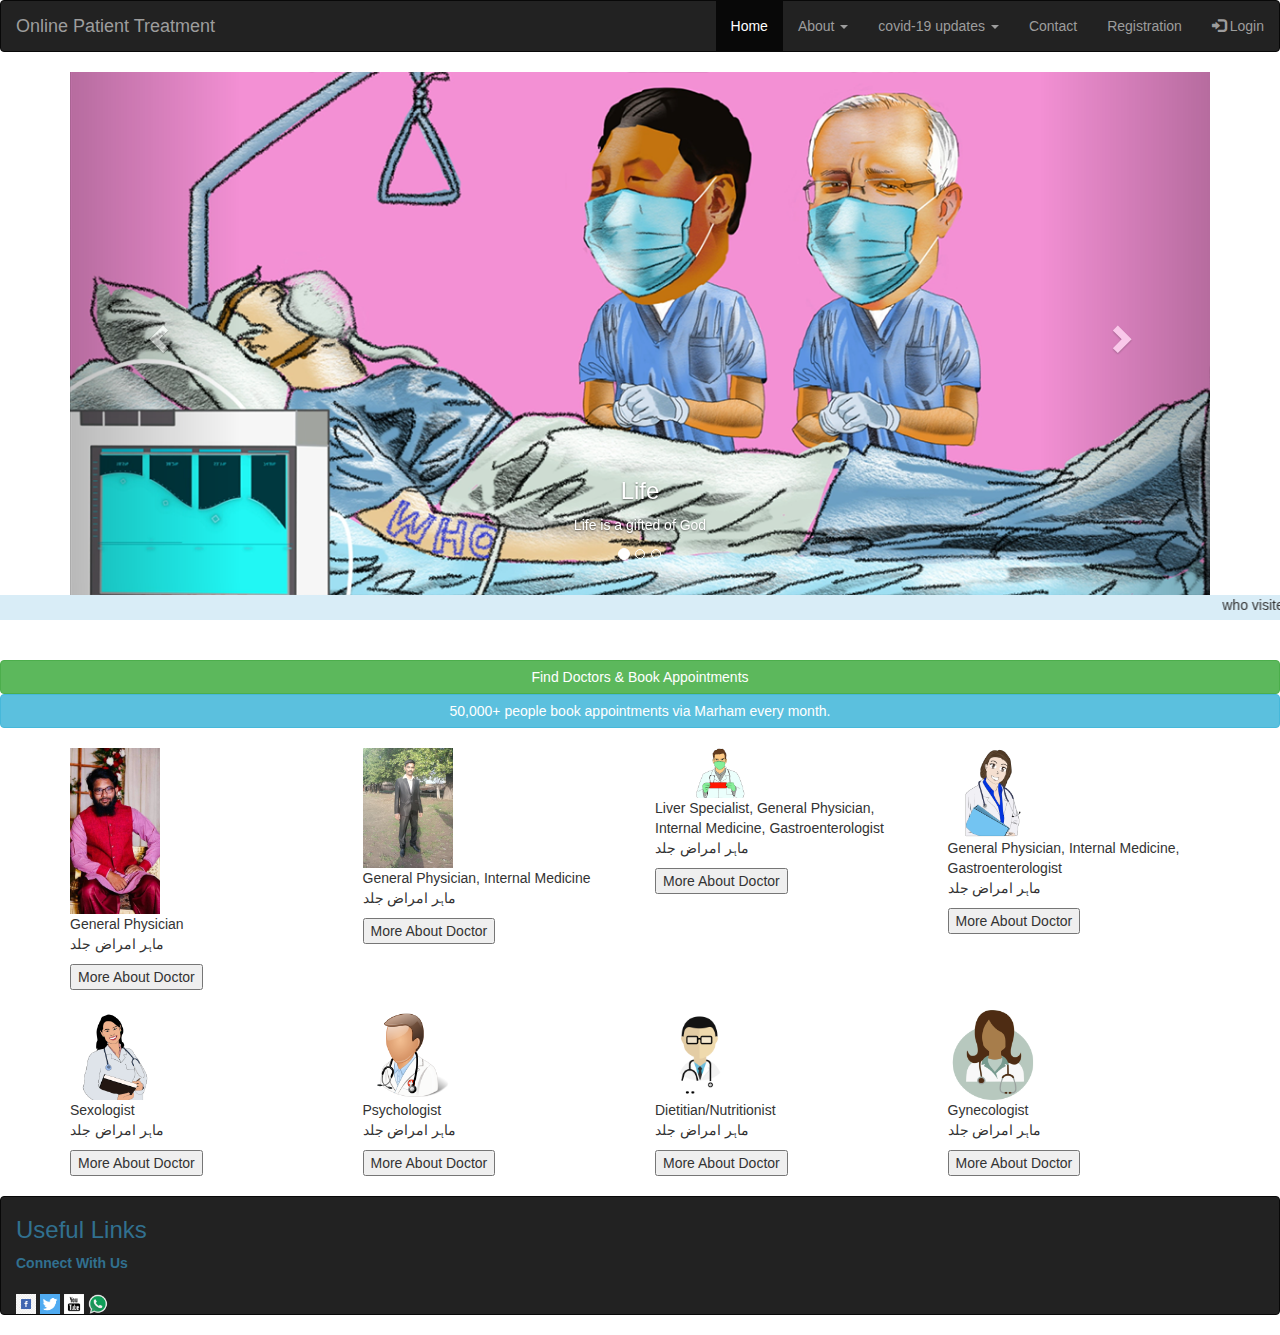
<file: index.html>
<!DOCTYPE html>
<html lang="en">
<head>
    <meta charset="UTF-8">
    <meta charset="utf-8">
    <meta name="viewport" content="width=device-width, initial-scale=1">
    <link rel="stylesheet" href="https://maxcdn.bootstrapcdn.com/bootstrap/3.4.1/css/bootstrap.min.css">
    <script src="https://ajax.googleapis.com/ajax/libs/jquery/3.5.1/jquery.min.js"></script>
    <script src="https://maxcdn.bootstrapcdn.com/bootstrap/3.4.1/js/bootstrap.min.js"></script>
  
    <meta name="viewport" content="width=device-width, initial-scale=1.0">
    
   <link rel="stylesheet" href="mystyle.css">
   

    <title>Document</title>
</head>
<body>
  
<nav class="navbar navbar-inverse">
  <div class="container-fluid">
    <div class="navbar-header">
      <a class="navbar-brand" href="#">Online Patient Treatment</a>
    </div>
    <ul class="nav navbar-nav navbar-right">
      <li class="active"><a href="index.html">Home</a></li>
     




      <li class="dropdown"><a class="dropdown-toggle" data-toggle="dropdown" href="#">About <span class="caret"></span></a>
        <ul class="dropdown-menu">
          <li><a href="#"></a></li>
          <li><a href="about.html">About Us</a></li>
          <li><a href="Online medecal.html">Online Medicine Purchase</a></li>
           </ul>
      </li>

      <li class="dropdown"><a class="dropdown-toggle" data-toggle="dropdown" href="#">covid-19 updates <span class="caret"></span></a>
        <ul class="dropdown-menu">
          <li><a href="#"></a></li>
          <li><a href="World.html">World Cases</a></li>
          <li><a href="pak.html">Pakistan Cases</a></li>
          <li><a href="sin.html">Sindh Cases</a></li>
          <li><a href="pun.html">Punjab Cases</a></li>
          <li><a href="kgil.html">Gilgit-Balstian Cases</a></li>
          <li><a href="kpk.html">KPK Cases</a></li>
          <li><a href="bal.html">Balochistan Cases</a></li>
      
         

        </ul>
      </li>
      <li><a href="contact.html">Contact</a></li>
      <li><a href="registration.html"> Registration</a></li>
      <li><a href="login.html"><span class="glyphicon glyphicon-log-in"></span> Login</a></li>
    </ul>
   
  </div>
</nav>


    <!-- coursel code*************************************************** -->
  
<div class="container">
  
    <div id="myCarousel" class="carousel slide" data-ride="carousel">
      <!-- Indicators -->
      <ol class="carousel-indicators">
        <li data-target="#myCarousel" data-slide-to="0" class="active"></li>
        <li data-target="#myCarousel" data-slide-to="1"></li>
        <li data-target="#myCarousel" data-slide-to="2"></li>
      </ol>
  
      <!-- Wrapper for slides -->
      <div class="carousel-inner">
  
        <div class="item active">
          <img src="images/piccou.png" alt="Los Angeles" style="width:100%;">
          <div class="carousel-caption">
            <h3>Life</h3>
            <p>Life is a gifted of God</p>
          </div>
        </div>
  
        <div class="item">
          <img src="images/covid.png" alt="Chicago" style="width:100%;">
          <div class="carousel-caption">
            <h3>Covid-19</h3>
            <p>Its Dangrious Human Life</p>
          </div>
        </div>
      
        <div class="item">
          <img src="images/piccou2.jpg" alt="New York" style="width:100%;">
          <div class="carousel-caption">
            <h3>Happy</h3>
            <p>Spend Your time With your family</p>
          </div>
        </div>
    
      </div>
  
      <!-- Left and right controls -->
      <a class="left carousel-control" href="#myCarousel" data-slide="prev">
        <span class="glyphicon glyphicon-chevron-left"></span>
        <span class="sr-only">Previous</span>
      </a>
      <a class="right carousel-control" href="#myCarousel" data-slide="next">
        <span class="glyphicon glyphicon-chevron-right"></span>
        <span class="sr-only">Next</span>
      </a>
    </div>
  </div>
 
<!-- marquee part of code...  -->
<div class="bg-info">
<p class="scrol1"> <marquee behavior="scroll" direction="Left"> 
  who visited the hospital said maximum resources were being utilised for the provision of best possible treatment to the patients. <b> </b> The  administration has set up a 2000000-bed field hospital in the city for patients of Covid-19.
</marquee></p>
</div>
<br />
<!-- body data -->
  <div class="body">
   
        <h4 class="btn-group-justified btn btn-success">   Find Doctors & Book Appointments </h4>
        <p class="btn-group-justified btn btn-info"> 50,000+ people book appointments via Marham every month. </p><br />
 
<div class="container mt-3">
        <div class="row ">
            
          <div class="col-md-3 col-xs-6  ">
            <img src="images/doctor8.jpg" class="mr-3 mt-3 rounded-circle" style="width:90px;" />
                <p>  General Physician <br />  ماہر امراض جلد</p>
                <button class="tablinks" onclick="openCity(event, 'junaid')">More About Doctor</button>


                <div id="junaid" class="tabcontent">
                  <h3>Dr. Hafiz Junaid</h3>
                  <b>BS (hons) Food and Nutrition, PGD (Hospital Dietetics)</b> <br>
                  <b>Consultant with experience of 3 years</b> <br>
                  <p>Available Online: 09:00 AM - 10:00 PM</p>

                 
                </div>

         </div>

            <div class="col-md-3 col-xs-6  ">
                <img src="images/doctor7.jpg" style="width:90px;" />
                    <p>  General Physician, Internal Medicine <br />  ماہر امراض جلد</p>
                    <button class="tablinks" onclick="openCity(event, 'rao')">More About Doctor</button>
            
                      <div id="rao" class="tabcontent">
                          <h3>Dr.Rao Abdul Raheem</h3>
                          <b>MBBS, FCPS (Medicine), MRCP</b> <br>
                          <button>شوگر</button>
                          <button>ڈینگی</button>
                          <button>بخار</button>
                        <p> Doctor available for online consultation due to Coronavirus.</p> 
            </div>
            
                  </div>

             <div class="col-md-3 col-xs-6  ">
              <img src="images/doctor1.png" style="width:90px;" />
                  <p>  Liver Specialist, General Physician, Internal Medicine, Gastroenterologist <br />  ماہر امراض جلد</p>
                  <button class="tablinks" onclick="openCity(event, 'dc3')">More About Doctor</button>

                    <div id="dc3" class="tabcontent">
                      <h3>Dr. Mansoor Sidique</h3>
                      <b>PHD in Human Nutrition</b>
                      <p>Consultant with experience of 12 years</p> <br />
                      <i>Available Online: 10:00 AM - 10:00 PM</i>
                    </div>
           </div>

           <div class="col-md-3 col-xs-6 ">
            <img src="images/doctor5.png"style="width:90px;" />
                <p>  General Physician, Internal Medicine, Gastroenterologist <br />  ماہر امراض جلد</p>
                <button class="tablinks" onclick="openCity(event, 'dc4')">More About Doctor</button>

                  
                <div id="dc4" class="tabcontent">
                  <h3>Dr. Mahreen Bhutto</h3>
                  <b>MBBS, MCPS, Doctorate of Medicine in Gastroenterology, F.C.C.P. (U.S.A.) F.R.C.P.(EDIN) F.R.C.P.(London)</b>
                  <b>Professor with experience of 35 years</b>
                  
                  <p>Available Online: 07:30 PM - 10:00 PM</p>
                </div>
         </div>

        </div>

        <br />
        <div class="row ">
            
          <div class="col-md-3 col-xs-6  ">
            <img src="images/doctor4.png" class="mr-3 mt-3 rounded-circle" style="width:90px;" />
                <p>  Sexologist <br />  ماہر امراض جلد</p>
                <button class="tablinks" onclick="openCity(event, 'dc5')">More About Doctor</button>

                  
                <div id="dc5" class="tabcontent">
                  <h3>Dr. Richel Amor</h3>
                  <b>MBBS, FCPS (Urology)</b>
                   <br/>
                  <p>Consultant with experience of 14 years </p>
                  <p>Also Available for International Patients</p>
                </div>
         </div>

            <div class="col-md-3 col-xs-6  ">
                <img src="images/doctor3.png" style="width:90px;" />
                    <p>  Psychologist <br />  ماہر امراض جلد</p>
                    <button class="tablinks" onclick="openCity(event, 'dc6')">More About Doctor</button>

                  
                    <div id="dc6" class="tabcontent">
                      <h3>Dr. Naveed Shah</h3>
                      <button>ازدواجی تعلقات</button>
                      <button>غصہ پر کنٹرول</button>
                      <button>نیند کی خرابی</button>
                      <p>Consultant with experience of 14 years</p>
                      <p> Doctor available for online consultation due to Coronavirus</p>
                    </div>
             </div>

             <div class="col-md-3 col-xs-6  ">
              <img src="images/doctor2.png" style="width:90px;" />
                  <p>  Dietitian/Nutritionist <br />  ماہر امراض جلد</p>
                  <button class="tablinks" onclick="openCity(event, 'dc7')">More About Doctor</button>

                  
                  <div id="dc7" class="tabcontent">
                    <h3>Dr. Gul Hassan </h3>
                    <p><b>BSc Canada, Certified Nutrition & Weight</b><br />
                      <b>بچوں کی نشونما </b> <b>وزن کی کمی</b>
                      Doctor available for online consultation due to Coronavirus.</p>
                  </div>
           </div>

           <div class="col-md-3 col-xs-6 ">
            <img src="images/doctor6.png"style="width:90px;" />
                <p>  Gynecologist  <br />  ماہر امراض جلد</p>
                <button class="tablinks" onclick="openCity(event, 'dc8')">More About Doctor</button>

                  
                <div id="dc8" class="tabcontent">
                  <h3>Dr. Ambreen Qurashi</h3>
                  <p><b>MBBS, FCPS, MRCOG, Fellowship in gynecology laparoscopy</b><br />
                    Consultant with experience of 10 years<br />
                    <i>Available Online: 09:00 AM - 10:00 PM</i>
                  
                  
                  </p>
                </div>
         </div>

        </div>


    </div>

  </div>
<!-- tabs data -->



  <!-- javascript file link -->
  <script src="myscripts.js"></script>
<br />
  <nav class="navbar navbar-inverse">
  <div class="container-fluid text-l">
    <div class="navbar-footer text-info  ">

      <h3 class="useful">Useful Links  </h3>    
     
       <b class="text-gray">Connect With Us </b>  <br> <br>
             <a href="#">  
             <img  src="images/fb.jpg" style="width:20px;"/>  
           </a>
           <a class="twitter" href="#"  >  
                 <img class="twitter" src="images/twitter.png" style="width:20px;" /> 
         </a> 
     
             <a href="#">
                 <img class="youtube" src="images/youtube.png" style="width:20px;"/>  
               </a> 
               <a href="#">
                  <img class="whatapp" src="images/whatapp.png" style="width:20px;"/>  
                 </a>
    

      </div>
      </div>
</nav>
</body>
</html>
</file>
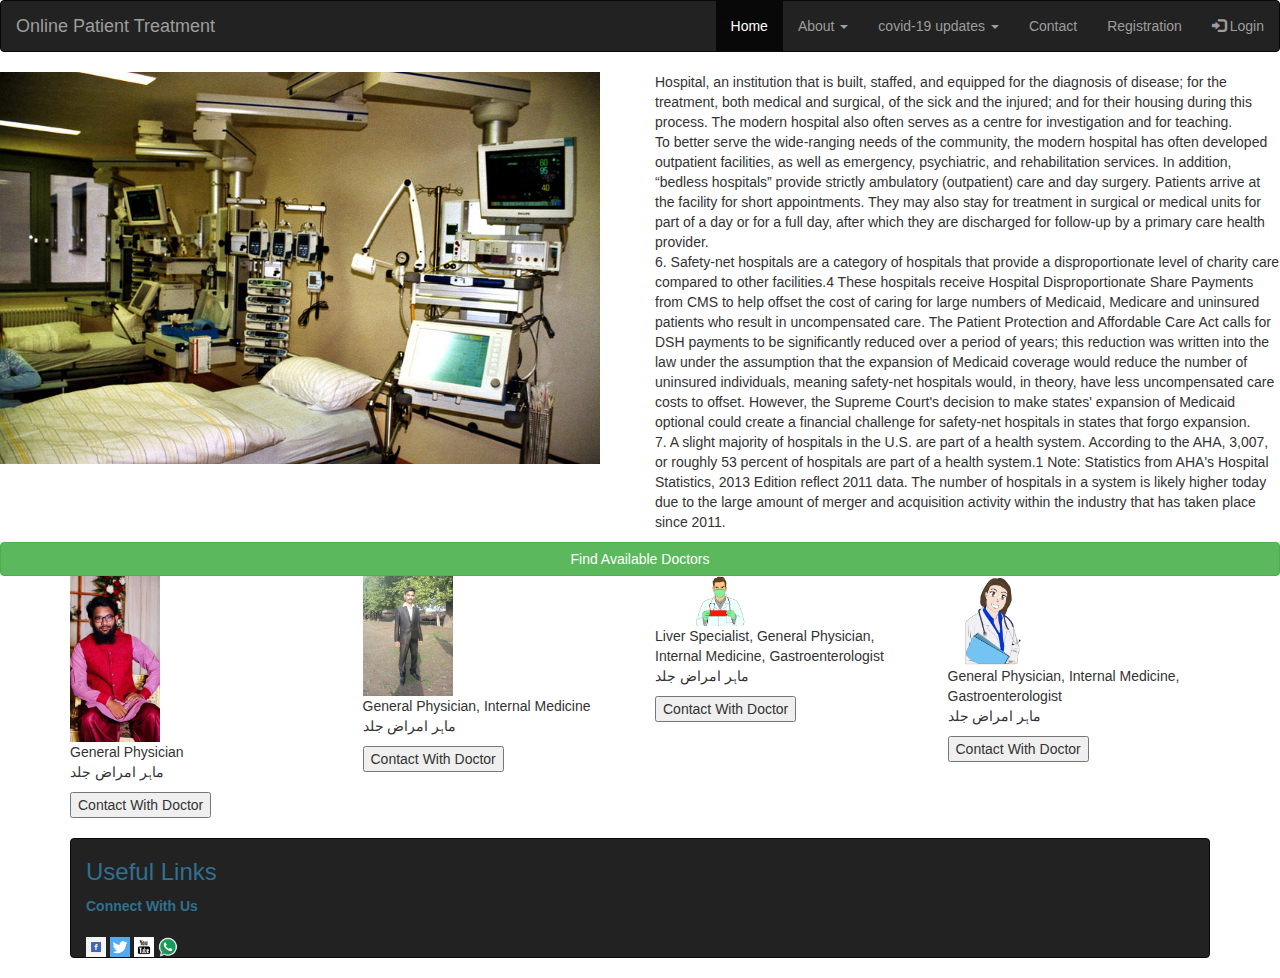
<file: about.html>
<!DOCTYPE html>
<html lang="en">
<head>
    <meta charset="UTF-8">
    <meta charset="utf-8">
    <meta name="viewport" content="width=device-width, initial-scale=1">
    <link rel="stylesheet" href="https://maxcdn.bootstrapcdn.com/bootstrap/3.4.1/css/bootstrap.min.css">
    <script src="https://ajax.googleapis.com/ajax/libs/jquery/3.5.1/jquery.min.js"></script>
    <script src="https://maxcdn.bootstrapcdn.com/bootstrap/3.4.1/js/bootstrap.min.js"></script>
  
    <meta name="viewport" content="width=device-width, initial-scale=1.0">
    
   <link rel="stylesheet" href="mystyle.css">
   
</head>
<body>
   
<nav class="navbar navbar-inverse">
    <div class="container-fluid">
      <div class="navbar-header">
        <a class="navbar-brand" href="#">Online Patient Treatment</a>
      </div>
      <ul class="nav navbar-nav navbar-right">
        <li class="active"><a href="index.html">Home</a></li>
       
  
  
  
  
        <li class="dropdown"><a class="dropdown-toggle" data-toggle="dropdown" href="#">About <span class="caret"></span></a>
          <ul class="dropdown-menu">
            <li><a href="#"></a></li>
            <li><a href="about.html">About Us</a></li>
            <li><a href="Online medecal.html">Online Medicine Purchase</a></li>
             </ul>
        </li>
  
        <li class="dropdown"><a class="dropdown-toggle" data-toggle="dropdown" href="#">covid-19 updates <span class="caret"></span></a>
          <ul class="dropdown-menu">
            <li><a href="#"></a></li>
            <li><a href="World.html">World Cases</a></li>
            <li><a href="pak.html">Pakistan Cases</a></li>
            <li><a href="sin.html">Sindh Cases</a></li>
            <li><a href="pun.html">Punjab Cases</a></li>
            <li><a href="kgil.html">Gilgit-Balstian Cases</a></li>
            <li><a href="kpk.html">KPK Cases</a></li>
            <li><a href="bal.html">Balochistan Cases</a></li>
        
           
  
          </ul>
        </li>
        <li><a href="contact.html">Contact</a></li>
        <li><a href="registration.html"> Registration</a></li>
        <li><a href="login.html"><span class="glyphicon glyphicon-log-in"></span> Login</a></li>
      </ul>
     
    </div>
  </nav>
  

<div class="row">
    <div class="col-md-6 col-xs-12">

        <a href="#"><img src="images/hospitalabout.jpg" class="mr-3 mt-3 rounded-circle" style="width:600px;"></a>

    </div>

    <div class="col-md-6 col-xs-12">
        Hospital, an institution that is built, staffed, and equipped for the diagnosis of disease; for the treatment, both medical and surgical, of the sick and the injured; and for their housing during this process. The modern hospital also often serves as a centre for investigation and for teaching. <br/>
        To better serve the wide-ranging needs of the community, the modern hospital has often developed outpatient facilities, as well as emergency, psychiatric, and rehabilitation services. In addition, “bedless hospitals” provide strictly ambulatory (outpatient) care and day surgery. Patients arrive at the facility for short appointments. They may also stay for treatment in surgical or medical units for part of a day or for a full day, after which they are discharged for follow-up by a primary care health provider.
  <br />6. Safety-net hospitals are a category of hospitals that provide a disproportionate level of charity care compared to other facilities.4 These hospitals receive Hospital Disproportionate Share Payments from CMS to help offset the cost of caring for large numbers of Medicaid, Medicare and uninsured patients who result in uncompensated care. The Patient Protection and Affordable Care Act calls for DSH payments to be significantly reduced over a period of years; this reduction was written into the law under the assumption that the expansion of Medicaid coverage would reduce the number of uninsured individuals, meaning safety-net hospitals would, in theory, have less uncompensated care costs to offset. However, the Supreme Court's decision to make states' expansion of Medicaid optional could create a financial challenge for safety-net hospitals in states that forgo expansion.<br />
  7. A slight majority of hospitals in the U.S. are part of a health system. According to the AHA, 3,007, or roughly 53 percent of hospitals are part of a health system.1 Note: Statistics from AHA's Hospital Statistics, 2013 Edition reflect 2011 data. The number of hospitals in a system is likely higher today due to the large amount of merger and acquisition activity within the industry that has taken place since 2011.
  
    </div>
</div>


  <div>
    <h4 class="btn-group-justified btn btn-success">   Find Available Doctors  </h4>
       
  </div>
  <!-- doctor list who are available -->

  <div class="container mt-3">
    <div class="row ">
        
      <div class="col-md-3 col-xs-6  ">
        <img src="images/doctor8.jpg" class="mr-3 mt-3 rounded-circle" style="width:90px;" />
            <p>  General Physician <br />  ماہر امراض جلد</p>
            <button class="tablinks" onclick="openCity(event, 'junaid')">Contact With Doctor</button>


            <div id="junaid" class="tabcontent">
            
              <b>Book Online Consultation with Dr. Hafiz Junaid</b> <br>
              <b>Fee: Rs. 2500 - 3500</b> <br>
              <a href="#">appointment</a>

             
            </div>

     </div>

     <div class="col-md-3 col-xs-6  ">
        <img src="images/doctor7.jpg" class="mr-3 mt-3 rounded-circle" style="width:90px;" />
            <p> General Physician, Internal Medicine <br />  ماہر امراض جلد</p>
            <button class="tablinks" onclick="openCity(event, 'rao')">Contact With Doctor</button>


            <div id="rao" class="tabcontent">
            
              <b>Book Online Consultation with Dr. Abdul Raheem</b> <br>
              <b>Fee: Rs. 2500 - 4500</b> <br>
              <a href="#">appointment</a>

             
            </div>
        
              </div>

         <div class="col-md-3 col-xs-6  ">
          <img src="images/doctor1.png" style="width:90px;" />
              <p>  Liver Specialist, General Physician, Internal Medicine, Gastroenterologist <br />  ماہر امراض جلد</p>
              <button class="tablinks" onclick="openCity(event, 'dc3')">Contact With Doctor</button>

                <div id="dc3" class="tabcontent">
                  <h3>Dr. Mansoor Sidique</h3>
                  <b>Book Online Consultation with Dr. Mansoor Sidique</b> <br>
                  <b>Fee: Rs. 32000 - 4000</b> <br>
                  <a href="#">appointment</a>
    
                </div>
       </div>

       <div class="col-md-3 col-xs-6 ">
        <img src="images/doctor5.png"style="width:90px;" />
            <p>  General Physician, Internal Medicine, Gastroenterologist <br />  ماہر امراض جلد</p>
            <button class="tablinks" onclick="openCity(event, 'dc4')">Contact With Doctor</button>

              
            <div id="dc4" class="tabcontent">
              <h3>Dr. Mahreen Bhutto</h3>
              <b>Book Online Consultation with Dr. Mahreen Bhutto</b> <br>
                  <b>Fee: Rs. 3000 - 4500</b> <br>
                  <a href="#">appointment</a>
            </div>
     </div>

    </div>

    <br />


  <!-- janascrip file link -->

  <script src="myscripts.js"></script>


  <!-- footer -->

</body>
</html>
<!DOCTYPE html>
<html lang="en">
<head>
    <meta charset="UTF-8">
    <meta name="viewport" content="width=device-width, initial-scale=1.0">
    <title>Document</title>
</head>
<body>
            
    <nav class="navbar navbar-inverse">
        <div class="container-fluid text-l">
          <div class="navbar-footer text-info  ">
      
            <h3 class="useful">Useful Links  </h3>    
           
             <b class="text-gray">Connect With Us </b>  <br> <br>
                   <a href="#">  
                   <img  src="images/fb.jpg" style="width:20px;"/>  
                 </a>
                 <a class="twitter" href="#"  >  
                       <img class="twitter" src="images/twitter.png" style="width:20px;" /> 
               </a> 
           
                   <a href="#">
                       <img class="youtube" src="images/youtube.png" style="width:20px;"/>  
                     </a> 
                     <a href="#">
                        <img class="whatapp" src="images/whatapp.png" style="width:20px;"/>  
                       </a>
          
      
            </div>
            </div>
      </nav>
</body>
</html>
</file>
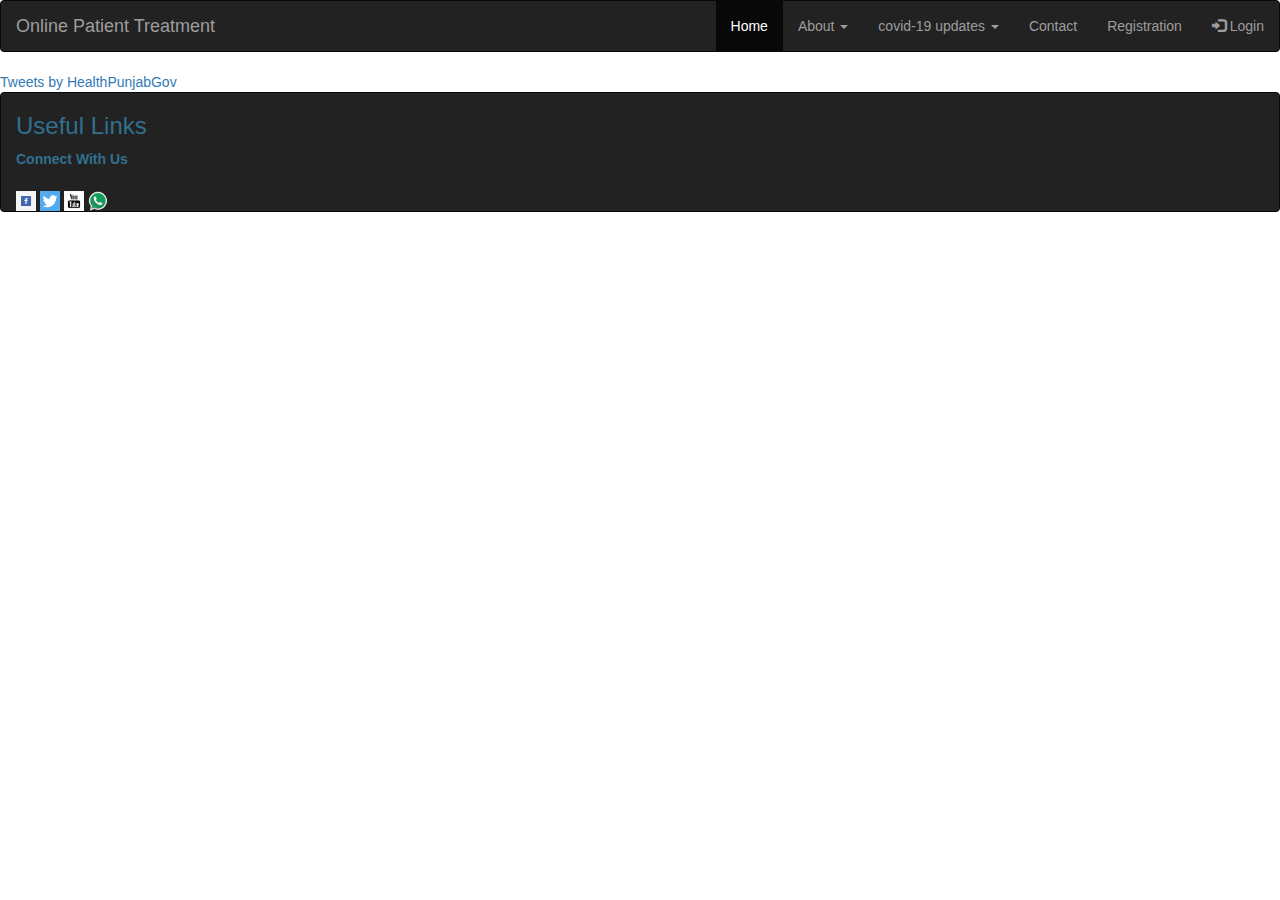
<file: bal.html>
<!DOCTYPE html>
<html lang="en">
<head>
    <meta charset="UTF-8">
    <meta charset="utf-8">
    <meta name="viewport" content="width=device-width, initial-scale=1">
    <link rel="stylesheet" href="https://maxcdn.bootstrapcdn.com/bootstrap/3.4.1/css/bootstrap.min.css">
    <script src="https://ajax.googleapis.com/ajax/libs/jquery/3.5.1/jquery.min.js"></script>
    <script src="https://maxcdn.bootstrapcdn.com/bootstrap/3.4.1/js/bootstrap.min.js"></script>
  
    <meta name="viewport" content="width=device-width, initial-scale=1.0">
    
   <link rel="stylesheet" href="mystyle.css">
</head>
<body>

 
    <nav class="navbar navbar-inverse">
        <div class="container-fluid">
          <div class="navbar-header">
            <a class="navbar-brand" href="#">Online Patient Treatment</a>
          </div>
          <ul class="nav navbar-nav navbar-right">
            <li class="active"><a href="index.html">Home</a></li>
           
      
      
      
      
            <li class="dropdown"><a class="dropdown-toggle" data-toggle="dropdown" href="#">About <span class="caret"></span></a>
              <ul class="dropdown-menu">
                <li><a href="#"></a></li>
                <li><a href="about.html">About Us</a></li>
                <li><a href="Online medecal.html">Online Medicine Purchase</a></li>
                 </ul>
            </li>
      
            <li class="dropdown"><a class="dropdown-toggle" data-toggle="dropdown" href="#">covid-19 updates <span class="caret"></span></a>
              <ul class="dropdown-menu">
                <li><a href="#"></a></li>
                <li><a href="World.html">World Cases</a></li>
                <li><a href="pak.html">Pakistan Cases</a></li>
                <li><a href="sin.html">Sindh Cases</a></li>
                <li><a href="pun.html">Punjab Cases</a></li>
                <li><a href="kgil.html">Gilgit-Balstian Cases</a></li>
                <li><a href="kpk.html">KPK Cases</a></li>
                <li><a href="bal.html">Balochistan Cases</a></li>
            
               
      
              </ul>
            </li>
            <li><a href="contact.html">Contact</a></li>
            <li><a href="registration.html"> Registration</a></li>
            <li><a href="login.html"><span class="glyphicon glyphicon-log-in"></span> Login</a></li>
          </ul>
         
        </div>
      </nav>
      

<!-- balo -->   <a class="twitter-timeline" href="https://twitter.com/HealthPunjabGov?ref_src=twsrc%5Etfw">Tweets by HealthPunjabGov</a> <script async src="https://platform.twitter.com/widgets.js" charset="utf-8"></script>
<br>
<nav class="navbar navbar-inverse">
<div class="container-fluid text-l">
  <div class="navbar-footer text-info  ">

    <h3 class="useful">Useful Links  </h3>    
   
     <b class="text-gray">Connect With Us </b>  <br> <br>
           <a href="#">  
           <img  src="images/fb.jpg" style="width:20px;"/>  
         </a>
         <a class="twitter" href="#"  >  
               <img class="twitter" src="images/twitter.png" style="width:20px;" /> 
       </a> 
   
           <a href="#">
               <img class="youtube" src="images/youtube.png" style="width:20px;"/>  
             </a> 
             <a href="#">
                <img class="whatapp" src="images/whatapp.png" style="width:20px;"/>  
               </a>
  

    </div>
    </div>
</nav>
</body>
</html>
</file>
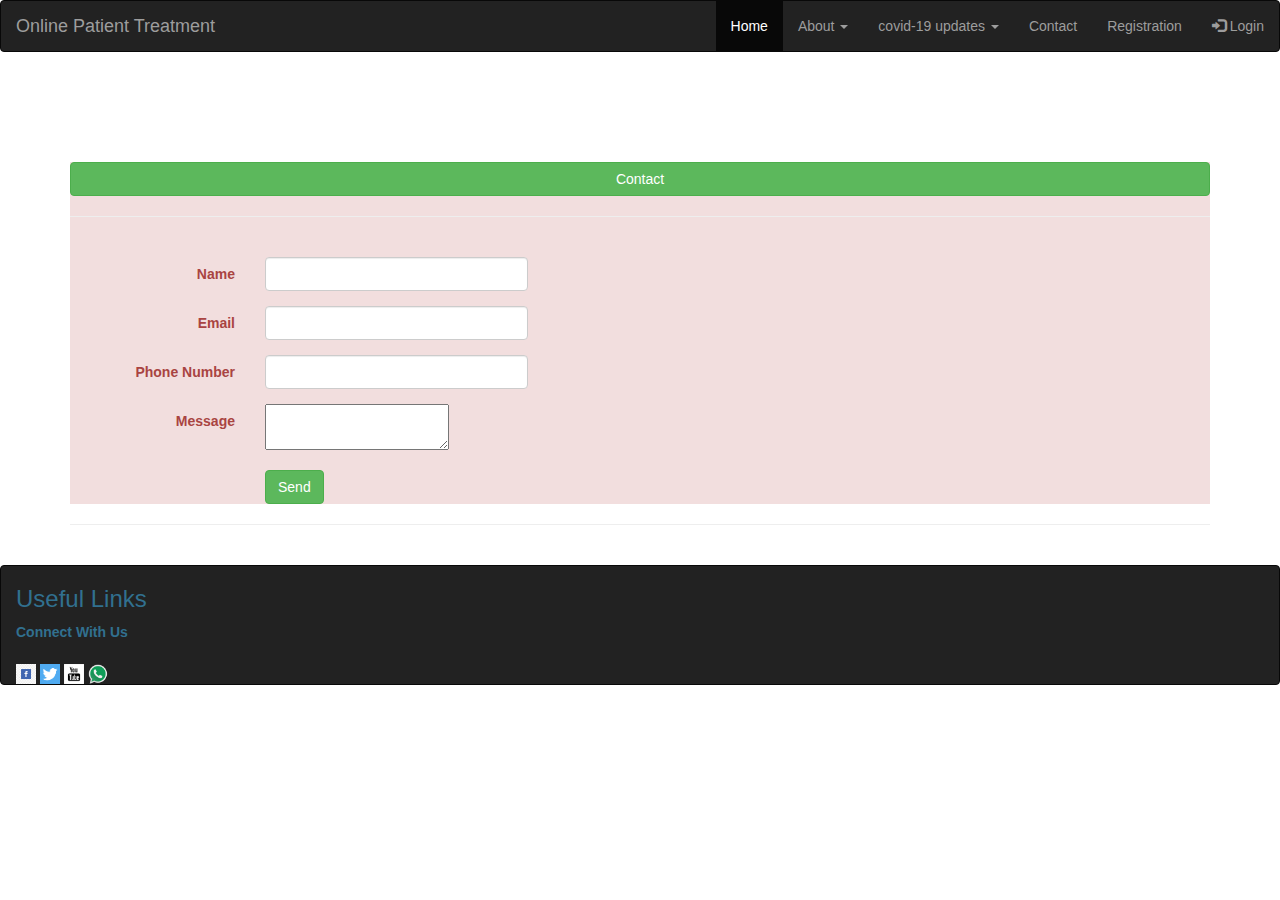
<file: contact.html>
<!DOCTYPE html>
<html>
<head>
    <meta charset="UTF-8">
    <meta charset="utf-8">
    <meta name="viewport" content="width=device-width, initial-scale=1">
    <link rel="stylesheet" href="https://maxcdn.bootstrapcdn.com/bootstrap/3.4.1/css/bootstrap.min.css">
    <script src="https://ajax.googleapis.com/ajax/libs/jquery/3.5.1/jquery.min.js"></script>
    <script src="https://maxcdn.bootstrapcdn.com/bootstrap/3.4.1/js/bootstrap.min.js"></script>
  
    <meta name="viewport" content="width=device-width, initial-scale=1.0">
    
   <link rel="stylesheet" href="mystyle.css">

</head>
<body>
 
     
<nav class="navbar navbar-inverse">
    <div class="container-fluid">
      <div class="navbar-header">
        <a class="navbar-brand" href="#">Online Patient Treatment</a>
      </div>
      <ul class="nav navbar-nav navbar-right">
        <li class="active"><a href="index.html">Home</a></li>
       
  
  
  
  
        <li class="dropdown"><a class="dropdown-toggle" data-toggle="dropdown" href="#">About <span class="caret"></span></a>
          <ul class="dropdown-menu">
            <li><a href="#"></a></li>
            <li><a href="about.html">About Us</a></li>
            <li><a href="Online medecal.html">Online Medicine Purchase</a></li>
             </ul>
        </li>
  
        <li class="dropdown"><a class="dropdown-toggle" data-toggle="dropdown" href="#">covid-19 updates <span class="caret"></span></a>
          <ul class="dropdown-menu">
            <li><a href="#"></a></li>
            <li><a href="World.html">World Cases</a></li>
            <li><a href="pak.html">Pakistan Cases</a></li>
            <li><a href="sin.html">Sindh Cases</a></li>
            <li><a href="pun.html">Punjab Cases</a></li>
            <li><a href="kgil.html">Gilgit-Balstian Cases</a></li>
            <li><a href="kpk.html">KPK Cases</a></li>
            <li><a href="bal.html">Balochistan Cases</a></li>
        
           
  
          </ul>
        </li>
        <li><a href="contact.html">Contact</a></li>
        <li><a href="registration.html"> Registration</a></li>
        <li><a href="login.html"><span class="glyphicon glyphicon-log-in"></span> Login</a></li>
      </ul>
     
    </div>
  </nav>
  
  
            <div class="container body-content">
                


<br />

<br />

<br />

<br />


<form action="" method="post">
  <input name="__RequestVerificationToken" type="hidden" value="Pivq2QpHtMKqXBdOWjUGI6VARHAcqxCH3jzSm2KNcSt2FeSjsHn2WWro8uBIFYfyy3fL604d8KNCvFA7KwoOC4hB6EpGpcccAtahP1gAHBY1" />    <div class="form-horizontal list-group-item-danger center-block">
        <h4 class="btn-group-justified btn btn-success">Contact</h4>
        <hr /><br />
        
        <div class="form-group">
            <label class="control-label col-md-2" for="name">Name</label>
            <div class="col-md-3">
                <input class="form-control text-box single-line" data-val="true" data-val-required="Name required" id="name" name="name" type="text" value="" />
                <span class="field-validation-valid text-danger" data-valmsg-for="name" data-valmsg-replace="true"></span>
            </div>
        </div>

        <div class="form-group">
            <label class="control-label col-md-2" for="email">Email</label>
            <div class="col-md-3">
                <input class="form-control text-box single-line" data-val="true" data-val-regex="Plese enter the email " data-val-regex-pattern="^\w+([-+.&#39;]\w+)*@\w+([-.]\w+)*\.\w+([-.]\w+)*$" id="email" name="email" type="text" value="" />
                <span class="field-validation-valid text-danger" data-valmsg-for="email" data-valmsg-replace="true"></span>
            </div>
        </div>

        <div class="form-group">
            <label class="control-label col-md-2" for="phone">Phone Number</label>
            <div class="col-md-3">
                <input class="form-control text-box single-line" data-val="true" data-val-required="Phone Number  required" id="phone" name="phone" type="tel" value="" />
                <span class="field-validation-valid text-danger" data-valmsg-for="phone" data-valmsg-replace="true"></span>
            </div>
        </div>

        <div class="form-group">
            <label class="control-label col-md-2" for="message"> Message</label>
            <div class="col-md-3">
                <textarea cols="20" data-val="true" data-val-required=" Message  required" htmlAttributes="{ class = form-control }" id="message" name="message" rows="2">
</textarea>
                <span class="field-validation-valid text-danger" data-valmsg-for="message" data-valmsg-replace="true"></span>
            </div>
        </div>

        <div class="form-group">
            <div class="col-md-offset-2 col-md-10">
                <input type="submit" value="Send" class="btn btn-success" />
            </div>
        </div>
    </div>
</form>



                <hr />

            </div>
<br>


<nav class="navbar navbar-inverse">
    <div class="container-fluid text-l">
      <div class="navbar-footer text-info  ">
  
        <h3 class="useful">Useful Links  </h3>    
       
         <b class="text-gray">Connect With Us </b>  <br> <br>
               <a href="#">  
               <img  src="images/fb.jpg" style="width:20px;"/>  
             </a>
             <a class="twitter" href="#"  >  
                   <img class="twitter" src="images/twitter.png" style="width:20px;" /> 
           </a> 
       
               <a href="#">
                   <img class="youtube" src="images/youtube.png" style="width:20px;"/>  
                 </a> 
                 <a href="#">
                    <img class="whatapp" src="images/whatapp.png" style="width:20px;"/>  
                   </a>
      
  
        </div>
        </div>
  </nav>

</body>
</html>
</file>
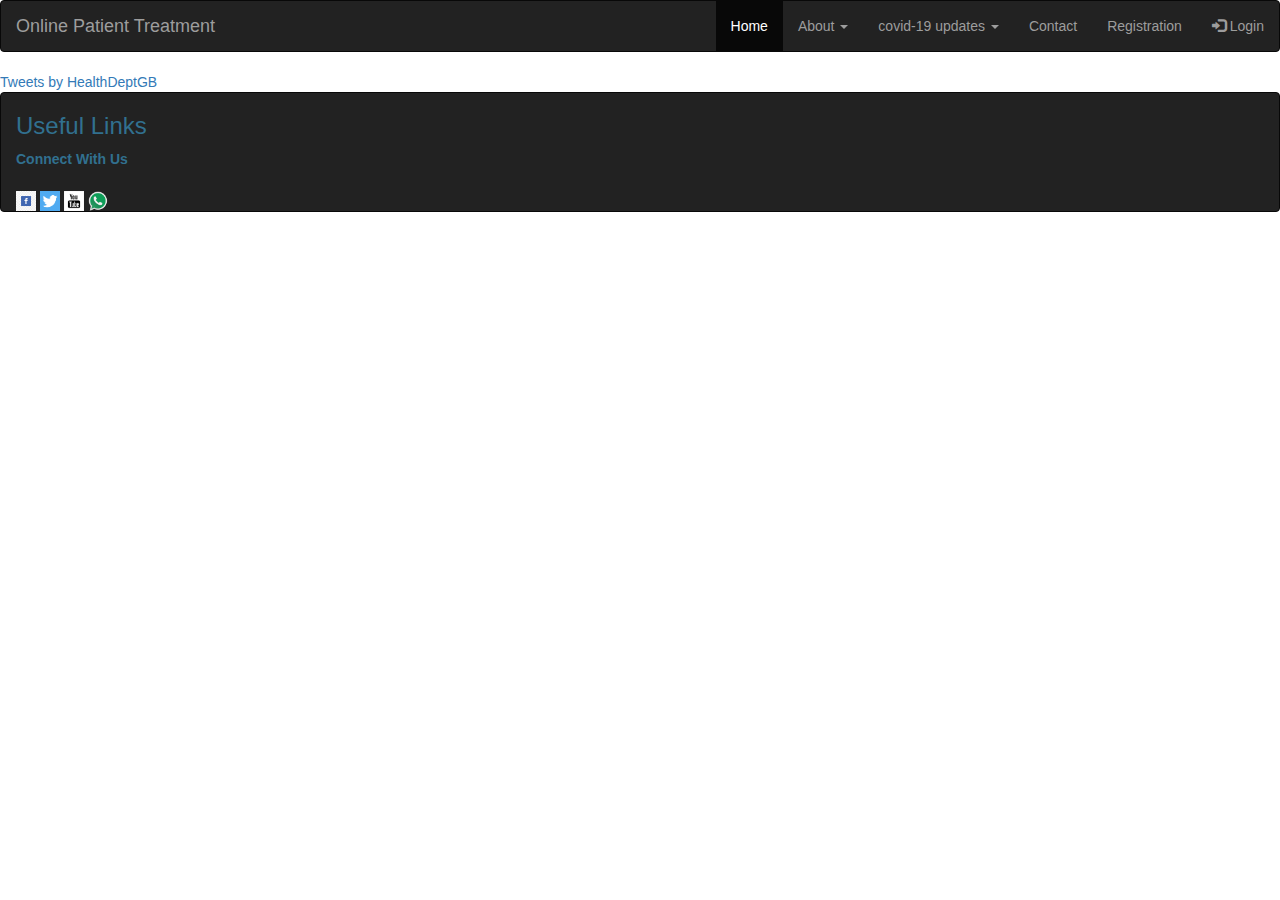
<file: kgil.html>
<!DOCTYPE html>
<html lang="en">
<head>
    <meta charset="UTF-8">
    <meta charset="utf-8">
    <meta name="viewport" content="width=device-width, initial-scale=1">
    <link rel="stylesheet" href="https://maxcdn.bootstrapcdn.com/bootstrap/3.4.1/css/bootstrap.min.css">
    <script src="https://ajax.googleapis.com/ajax/libs/jquery/3.5.1/jquery.min.js"></script>
    <script src="https://maxcdn.bootstrapcdn.com/bootstrap/3.4.1/js/bootstrap.min.js"></script>
  
    <meta name="viewport" content="width=device-width, initial-scale=1.0">
    
   <link rel="stylesheet" href="mystyle.css">
</head>
<body>

  
<nav class="navbar navbar-inverse">
    <div class="container-fluid">
      <div class="navbar-header">
        <a class="navbar-brand" href="#">Online Patient Treatment</a>
      </div>
      <ul class="nav navbar-nav navbar-right">
        <li class="active"><a href="index.html">Home</a></li>
       
  
  
  
  
        <li class="dropdown"><a class="dropdown-toggle" data-toggle="dropdown" href="#">About <span class="caret"></span></a>
          <ul class="dropdown-menu">
            <li><a href="#"></a></li>
            <li><a href="about.html">About Us</a></li>
            <li><a href="Online medecal.html">Online Medicine Purchase</a></li>
             </ul>
        </li>
  
        <li class="dropdown"><a class="dropdown-toggle" data-toggle="dropdown" href="#">covid-19 updates <span class="caret"></span></a>
          <ul class="dropdown-menu">
            <li><a href="#"></a></li>
            <li><a href="World.html">World Cases</a></li>
            <li><a href="pak.html">Pakistan Cases</a></li>
            <li><a href="sin.html">Sindh Cases</a></li>
            <li><a href="pun.html">Punjab Cases</a></li>
            <li><a href="kgil.html">Gilgit-Balstian Cases</a></li>
            <li><a href="kpk.html">KPK Cases</a></li>
            <li><a href="bal.html">Balochistan Cases</a></li>
        
           
  
          </ul>
        </li>
        <li><a href="contact.html">Contact</a></li>
        <li><a href="registration.html"> Registration</a></li>
        <li><a href="login.html"><span class="glyphicon glyphicon-log-in"></span> Login</a></li>
      </ul>
     
    </div>
  </nav>
  
  <a class="twitter-timeline" href="https://twitter.com/HealthDeptGB?ref_src=twsrc%5Etfw">Tweets by HealthDeptGB</a> <script async src="https://platform.twitter.com/widgets.js" charset="utf-8"></script>


  <nav class="navbar navbar-inverse">
    <div class="container-fluid text-l">
      <div class="navbar-footer text-info  ">
  
        <h3 class="useful">Useful Links  </h3>    
       
         <b class="text-gray">Connect With Us </b>  <br> <br>
               <a href="#">  
               <img  src="images/fb.jpg" style="width:20px;"/>  
             </a>
             <a class="twitter" href="#"  >  
                   <img class="twitter" src="images/twitter.png" style="width:20px;" /> 
           </a> 
       
               <a href="#">
                   <img class="youtube" src="images/youtube.png" style="width:20px;"/>  
                 </a> 
                 <a href="#">
                    <img class="whatapp" src="images/whatapp.png" style="width:20px;"/>  
                   </a>
      
  
        </div>
        </div>
  </nav>

</body>
</html>
</file>
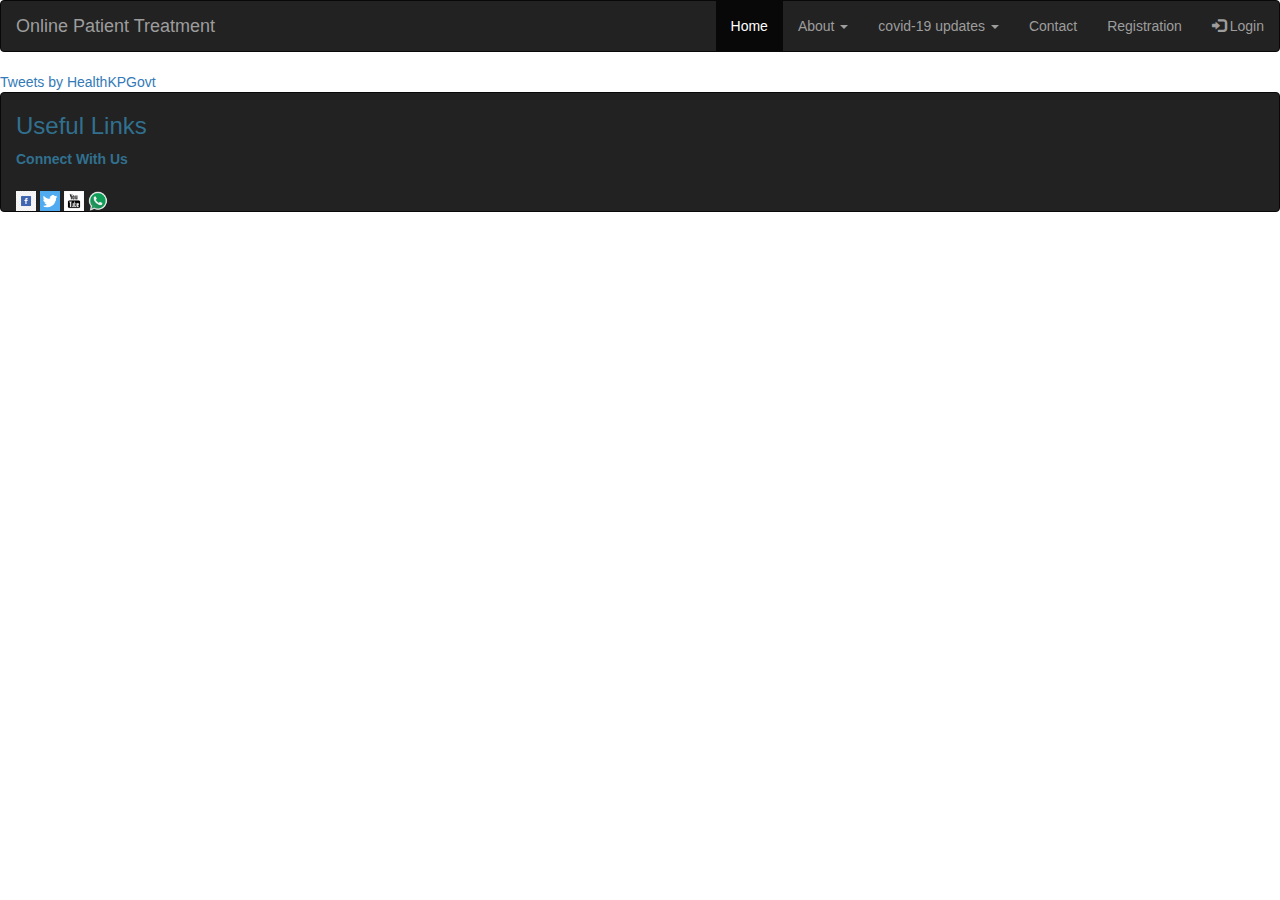
<file: kpk.html>
<!DOCTYPE html>
<html lang="en">
<head>
    <meta charset="UTF-8">
    <meta charset="utf-8">
    <meta name="viewport" content="width=device-width, initial-scale=1">
    <link rel="stylesheet" href="https://maxcdn.bootstrapcdn.com/bootstrap/3.4.1/css/bootstrap.min.css">
    <script src="https://ajax.googleapis.com/ajax/libs/jquery/3.5.1/jquery.min.js"></script>
    <script src="https://maxcdn.bootstrapcdn.com/bootstrap/3.4.1/js/bootstrap.min.js"></script>
  
    <meta name="viewport" content="width=device-width, initial-scale=1.0">
    
   <link rel="stylesheet" href="mystyle.css">
</head>
<body>

    
<nav class="navbar navbar-inverse">
    <div class="container-fluid">
      <div class="navbar-header">
        <a class="navbar-brand" href="#">Online Patient Treatment</a>
      </div>
      <ul class="nav navbar-nav navbar-right">
        <li class="active"><a href="index.html">Home</a></li>
       
  
  
  
  
        <li class="dropdown"><a class="dropdown-toggle" data-toggle="dropdown" href="#">About <span class="caret"></span></a>
          <ul class="dropdown-menu">
            <li><a href="#"></a></li>
            <li><a href="about.html">About Us</a></li>
            <li><a href="Online medecal.html">Online Medicine Purchase</a></li>
             </ul>
        </li>
  
        <li class="dropdown"><a class="dropdown-toggle" data-toggle="dropdown" href="#">covid-19 updates <span class="caret"></span></a>
          <ul class="dropdown-menu">
            <li><a href="#"></a></li>
            <li><a href="World.html">World Cases</a></li>
            <li><a href="pak.html">Pakistan Cases</a></li>
            <li><a href="sin.html">Sindh Cases</a></li>
            <li><a href="pun.html">Punjab Cases</a></li>
            <li><a href="kgil.html">Gilgit-Balstian Cases</a></li>
            <li><a href="kpk.html">KPK Cases</a></li>
            <li><a href="bal.html">Balochistan Cases</a></li>
        
           
  
          </ul>
        </li>
        <li><a href="contact.html">Contact</a></li>
        <li><a href="registration.html"> Registration</a></li>
        <li><a href="login.html"><span class="glyphicon glyphicon-log-in"></span> Login</a></li>
      </ul>
     
    </div>
  </nav>
  

<!-- punjab --><a class="twitter-timeline" href="https://twitter.com/HealthKPGovt?ref_src=twsrc%5Etfw">Tweets by HealthKPGovt</a> <script async src="https://platform.twitter.com/widgets.js" charset="utf-8"></script>



<nav class="navbar navbar-inverse">
    <div class="container-fluid text-l">
      <div class="navbar-footer text-info  ">
  
        <h3 class="useful">Useful Links  </h3>    
       
         <b class="text-gray">Connect With Us </b>  <br> <br>
               <a href="#">  
               <img  src="images/fb.jpg" style="width:20px;"/>  
             </a>
             <a class="twitter" href="#"  >  
                   <img class="twitter" src="images/twitter.png" style="width:20px;" /> 
           </a> 
       
               <a href="#">
                   <img class="youtube" src="images/youtube.png" style="width:20px;"/>  
                 </a> 
                 <a href="#">
                    <img class="whatapp" src="images/whatapp.png" style="width:20px;"/>  
                   </a>
      
  
        </div>
        </div>
  </nav>

</body>
</html>
</file>
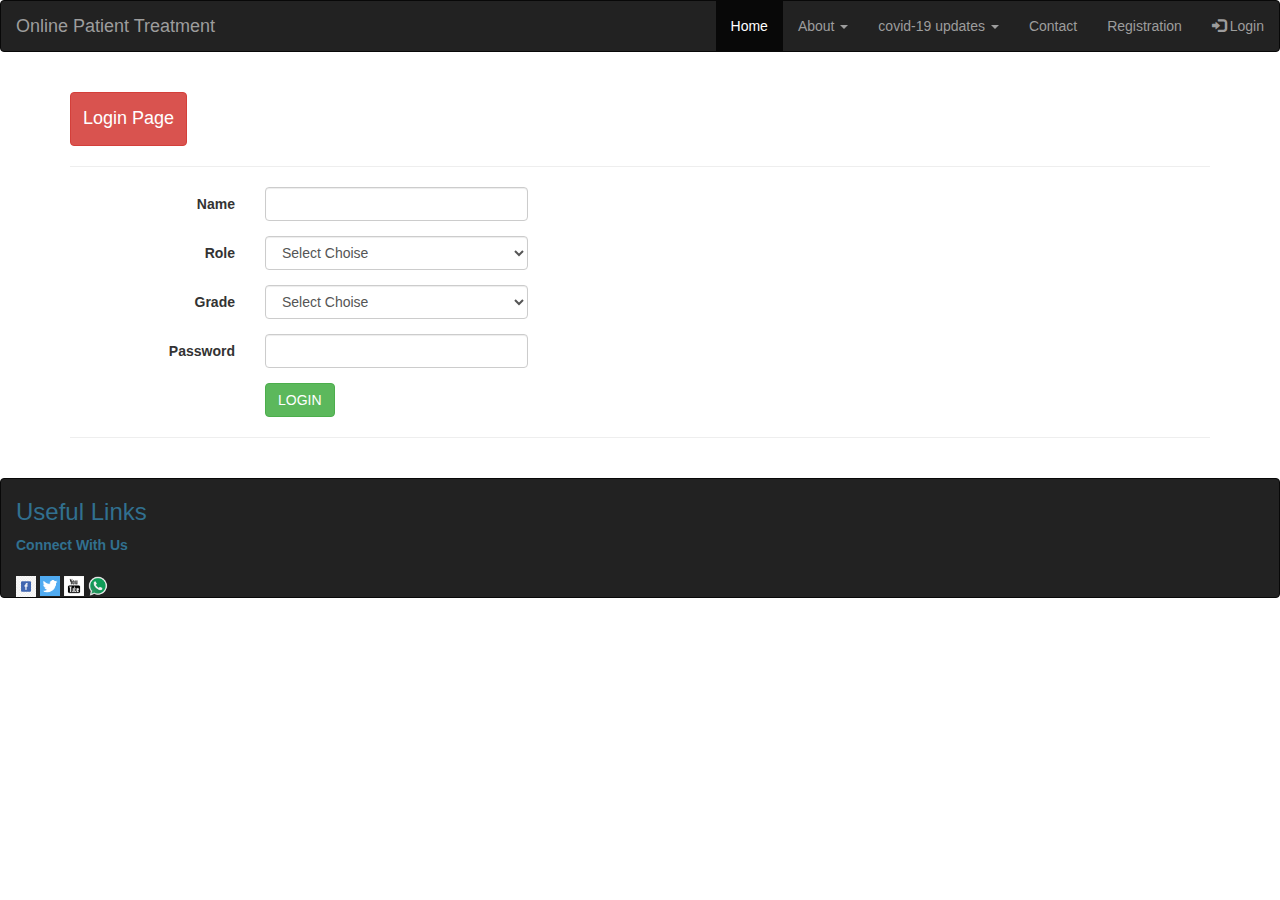
<file: login.html>
<!DOCTYPE html>
<html>
<head>
    <meta charset="UTF-8">
    <meta charset="utf-8">
    <meta name="viewport" content="width=device-width, initial-scale=1">
    <link rel="stylesheet" href="https://maxcdn.bootstrapcdn.com/bootstrap/3.4.1/css/bootstrap.min.css">
    <script src="https://ajax.googleapis.com/ajax/libs/jquery/3.5.1/jquery.min.js"></script>
    <script src="https://maxcdn.bootstrapcdn.com/bootstrap/3.4.1/js/bootstrap.min.js"></script>
  
    <meta name="viewport" content="width=device-width, initial-scale=1.0">
    
   <link rel="stylesheet" href="mystyle.css">
</head>
<body>
  
<nav class="navbar navbar-inverse">
    <div class="container-fluid">
      <div class="navbar-header">
        <a class="navbar-brand" href="#">Online Patient Treatment</a>
      </div>
      <ul class="nav navbar-nav navbar-right">
        <li class="active"><a href="index.html">Home</a></li>
       
  
  
  
  
        <li class="dropdown"><a class="dropdown-toggle" data-toggle="dropdown" href="#">About <span class="caret"></span></a>
          <ul class="dropdown-menu">
            <li><a href="#"></a></li>
            <li><a href="about.html">About Us</a></li>
            <li><a href="Online medecal.html">Online Medicine Purchase</a></li>
             </ul>
        </li>
  
        <li class="dropdown"><a class="dropdown-toggle" data-toggle="dropdown" href="#">covid-19 updates <span class="caret"></span></a>
          <ul class="dropdown-menu">
            <li><a href="#"></a></li>
            <li><a href="World.html">World Cases</a></li>
            <li><a href="pak.html">Pakistan Cases</a></li>
            <li><a href="sin.html">Sindh Cases</a></li>
            <li><a href="pun.html">Punjab Cases</a></li>
            <li><a href="kgil.html">Gilgit-Balstian Cases</a></li>
            <li><a href="kpk.html">KPK Cases</a></li>
            <li><a href="bal.html">Balochistan Cases</a></li>
        
           
  
          </ul>
        </li>
        <li><a href="contact.html">Contact</a></li>
        <li><a href="registration.html"> Registration</a></li>
        <li><a href="login.html"><span class="glyphicon glyphicon-log-in"></span> Login</a></li>
      </ul>
     
    </div>
  </nav>
  
  
   
            <div class="container body-content">
                

<br />

<form action="/Login/Admin" method="post"><input name="__RequestVerificationToken" type="hidden" value="eF8uCGEJ0brmYuwcPpBEtrCfQxwFN6YJRkJcToZ94hy5he04_RBhoV6KbFrmC8KCsOU0vdAGNEN4jO1PFfL_tcQrlhuUHWfo0GscR6RmlMs1" />    <div class="form-horizontal ">
        <div class="btn btn-danger"><h4> Login Page</h4></div>
        <hr />
        
        <div class="form-group">
            <label class="control-label col-md-2" for="name">Name</label>
            <div class="col-md-3">
                <input class="form-control text-box single-line" data-val="true" data-val-required="Name is required" id="name" name="name" type="text" value="" />
                <span class="field-validation-valid text-danger" data-valmsg-for="name" data-valmsg-replace="true"></span>
            </div>
        </div>

        <div class="form-group">
            <label class="control-label col-md-2" for="role">Role</label>
            <div class="col-md-3">
                <select class="form-control" data-val="true" data-val-required="Role is required" id="role" name="role"><option value="">Select Choise</option>
<option>admin</option>
<option>second_admin</option>
<option>doctor</option>
<option>medical</option>
</select>

                <span class="field-validation-valid text-danger" data-valmsg-for="role" data-valmsg-replace="true"></span>
            </div>
        </div>

        <div class="form-group">
            <label class="control-label col-md-2" for="grade">Grade</label>
            <div class="col-md-3">
                <select class="form-control" data-val="true" data-val-required="Grede is required" id="grade" name="grade"><option value="">Select Choise</option>
<option>main_admin</option>
<option>second_admin</option>
<option>surgery</option>
<option>main_medical</option>
<option>suger</option>
<option>second_medical</option>
</select>
                <span class="field-validation-valid text-danger" data-valmsg-for="grade" data-valmsg-replace="true"></span>
            </div>
        </div>

        <div class="form-group">
            <label class="control-label col-md-2" for="password">Password</label>
            <div class="col-md-3">
                <input class="form-control text-box single-line password" data-val="true" data-val-required="Password is required" id="password" name="password" type="password" />
                <span class="field-validation-valid text-danger" data-valmsg-for="password" data-valmsg-replace="true"></span>
            </div>
        </div>



        <div class="form-group">
            <div class="col-md-offset-2 col-md-10">
                <input type="submit" value="LOGIN" class="btn btn-success" />
            </div>
        </div>
    </div>
</form>


                <hr />

            </div>

           <br>

           
  <nav class="navbar navbar-inverse">
    <div class="container-fluid text-l">
      <div class="navbar-footer text-info  ">
  
        <h3 class="useful">Useful Links  </h3>    
       
         <b class="text-gray">Connect With Us </b>  <br> <br>
               <a href="#">  
               <img  src="images/fb.jpg" style="width:20px;"/>  
             </a>
             <a class="twitter" href="#"  >  
                   <img class="twitter" src="images/twitter.png" style="width:20px;" /> 
           </a> 
       
               <a href="#">
                   <img class="youtube" src="images/youtube.png" style="width:20px;"/>  
                 </a> 
                 <a href="#">
                    <img class="whatapp" src="images/whatapp.png" style="width:20px;"/>  
                   </a>
      
  
        </div>
        </div>
  </nav>
</body>
</html>
</file>
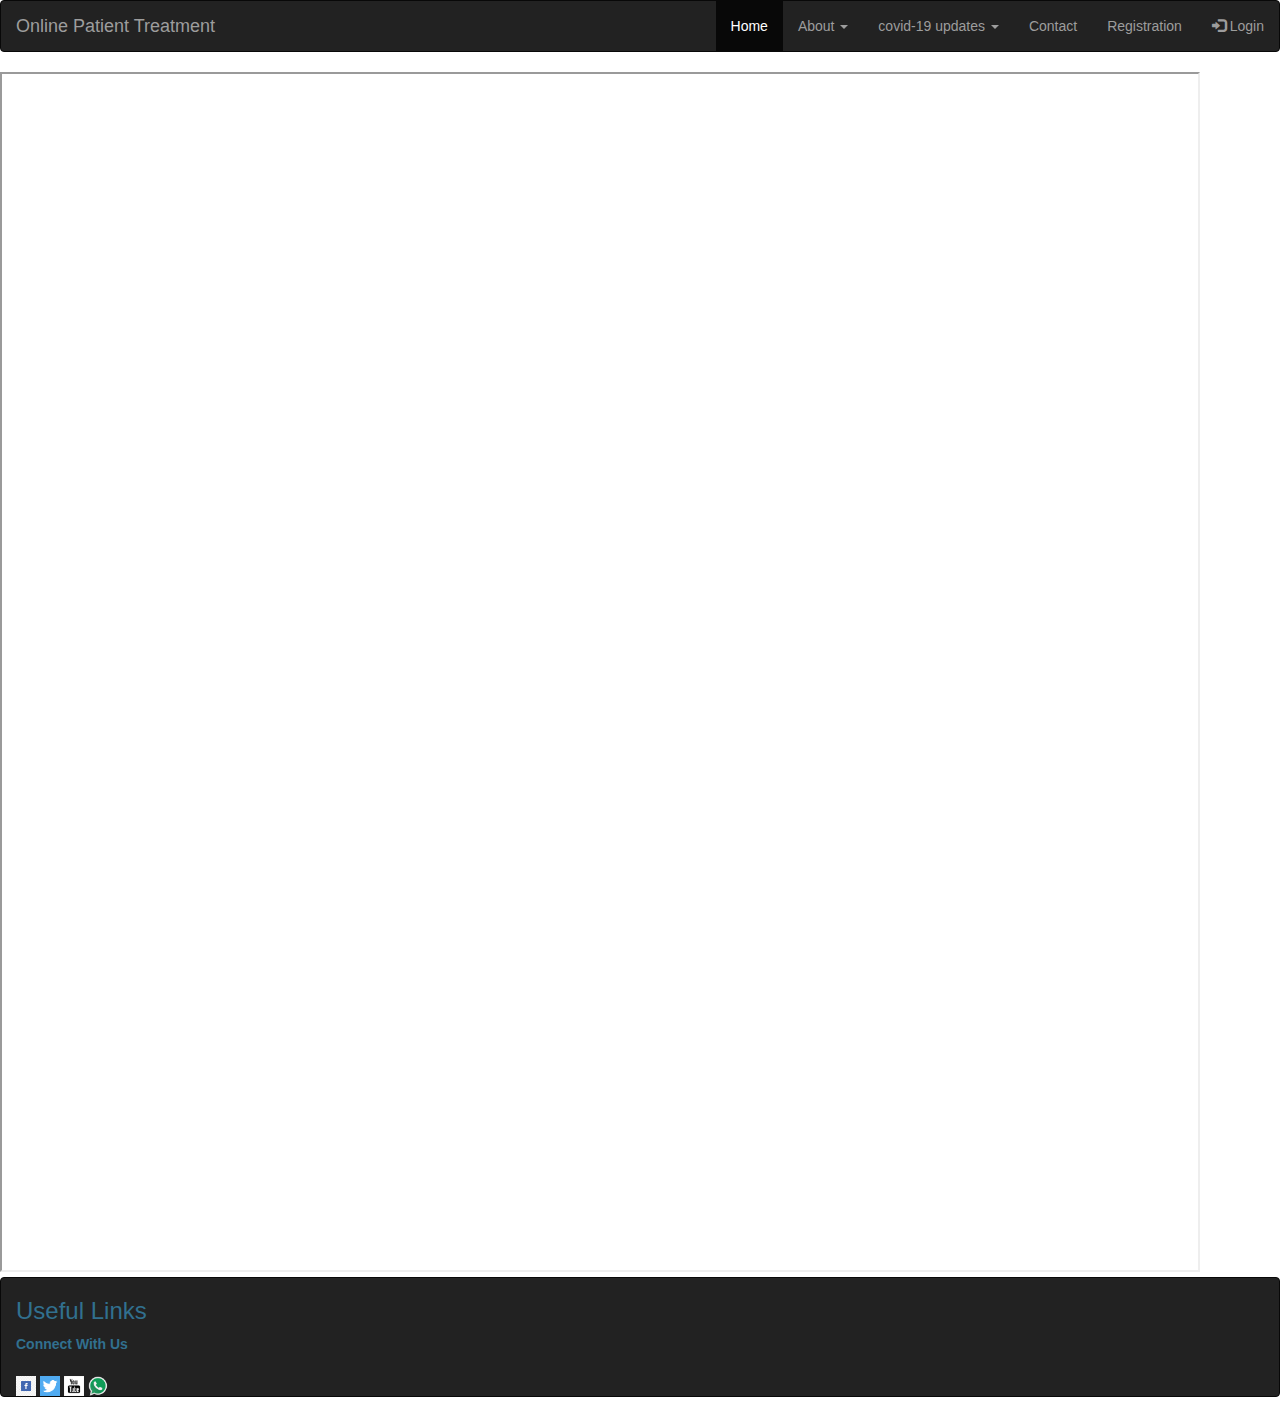
<file: pak.html>
<!DOCTYPE html>
<html lang="en">
<head>
    <meta charset="UTF-8">
    <meta charset="utf-8">
    <meta name="viewport" content="width=device-width, initial-scale=1">
    <link rel="stylesheet" href="https://maxcdn.bootstrapcdn.com/bootstrap/3.4.1/css/bootstrap.min.css">
    <script src="https://ajax.googleapis.com/ajax/libs/jquery/3.5.1/jquery.min.js"></script>
    <script src="https://maxcdn.bootstrapcdn.com/bootstrap/3.4.1/js/bootstrap.min.js"></script>
  
    <meta name="viewport" content="width=device-width, initial-scale=1.0">
    
   <link rel="stylesheet" href="mystyle.css">
</head>
<body>

  
<nav class="navbar navbar-inverse">
    <div class="container-fluid">
      <div class="navbar-header">
        <a class="navbar-brand" href="#">Online Patient Treatment</a>
      </div>
      <ul class="nav navbar-nav navbar-right">
        <li class="active"><a href="index.html">Home</a></li>
       
  
  
  
  
        <li class="dropdown"><a class="dropdown-toggle" data-toggle="dropdown" href="#">About <span class="caret"></span></a>
          <ul class="dropdown-menu">
            <li><a href="#"></a></li>
            <li><a href="about.html">About Us</a></li>
            <li><a href="Online medecal.html">Online Medicine Purchase</a></li>
             </ul>
        </li>
  
        <li class="dropdown"><a class="dropdown-toggle" data-toggle="dropdown" href="#">covid-19 updates <span class="caret"></span></a>
          <ul class="dropdown-menu">
            <li><a href="#"></a></li>
            <li><a href="World.html">World Cases</a></li>
            <li><a href="pak.html">Pakistan Cases</a></li>
            <li><a href="sin.html">Sindh Cases</a></li>
            <li><a href="pun.html">Punjab Cases</a></li>
            <li><a href="kgil.html">Gilgit-Balstian Cases</a></li>
            <li><a href="kpk.html">KPK Cases</a></li>
            <li><a href="bal.html">Balochistan Cases</a></li>
        
           
  
          </ul>
        </li>
        <li><a href="contact.html">Contact</a></li>
        <li><a href="registration.html"> Registration</a></li>
        <li><a href="login.html"><span class="glyphicon glyphicon-log-in"></span> Login</a></li>
      </ul>
     
    </div>
  </nav>
  

  <iframe src="https://www.worldometers.info/coronavirus/country/pakistan/" height="1200" width="1200"></iframe>
<br>



<nav class="navbar navbar-inverse">
    <div class="container-fluid text-l">
      <div class="navbar-footer text-info  ">
  
        <h3 class="useful">Useful Links  </h3>    
       
         <b class="text-gray">Connect With Us </b>  <br> <br>
               <a href="#">  
               <img  src="images/fb.jpg" style="width:20px;"/>  
             </a>
             <a class="twitter" href="#"  >  
                   <img class="twitter" src="images/twitter.png" style="width:20px;" /> 
           </a> 
       
               <a href="#">
                   <img class="youtube" src="images/youtube.png" style="width:20px;"/>  
                 </a> 
                 <a href="#">
                    <img class="whatapp" src="images/whatapp.png" style="width:20px;"/>  
                   </a>
      
  
        </div>
        </div>
  </nav>
</body>
</html>
</file>
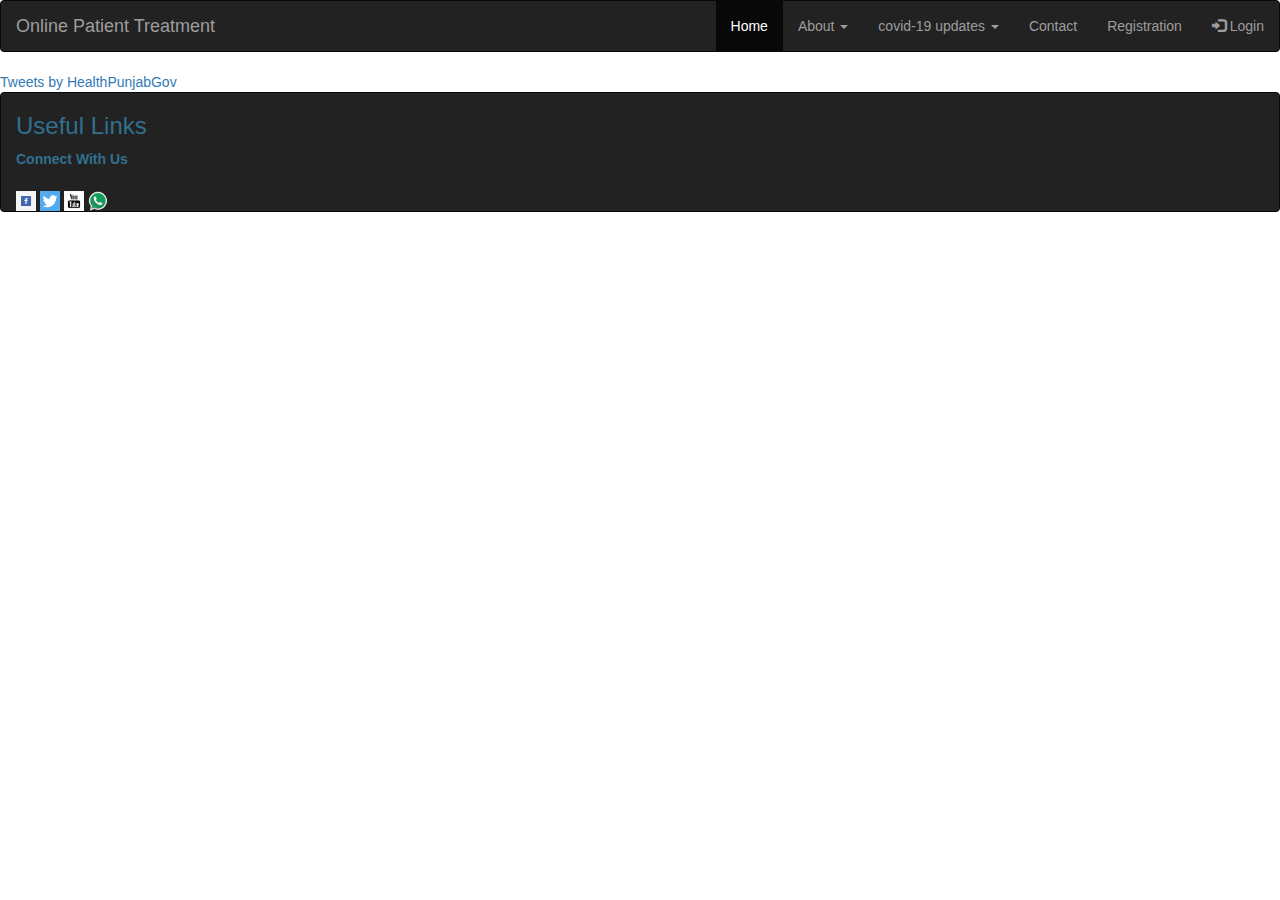
<file: pun.html>
<!DOCTYPE html>
<html lang="en">
<head>
    <meta charset="UTF-8">
    <meta charset="utf-8">
    <meta name="viewport" content="width=device-width, initial-scale=1">
    <link rel="stylesheet" href="https://maxcdn.bootstrapcdn.com/bootstrap/3.4.1/css/bootstrap.min.css">
    <script src="https://ajax.googleapis.com/ajax/libs/jquery/3.5.1/jquery.min.js"></script>
    <script src="https://maxcdn.bootstrapcdn.com/bootstrap/3.4.1/js/bootstrap.min.js"></script>
  
    <meta name="viewport" content="width=device-width, initial-scale=1.0">
    
   <link rel="stylesheet" href="mystyle.css">
</head>
<body>

  
<nav class="navbar navbar-inverse">
    <div class="container-fluid">
      <div class="navbar-header">
        <a class="navbar-brand" href="#">Online Patient Treatment</a>
      </div>
      <ul class="nav navbar-nav navbar-right">
        <li class="active"><a href="index.html">Home</a></li>
       
  
  
  
  
        <li class="dropdown"><a class="dropdown-toggle" data-toggle="dropdown" href="#">About <span class="caret"></span></a>
          <ul class="dropdown-menu">
            <li><a href="#"></a></li>
            <li><a href="about.html">About Us</a></li>
            <li><a href="Online medecal.html">Online Medicine Purchase</a></li>
             </ul>
        </li>
  
        <li class="dropdown"><a class="dropdown-toggle" data-toggle="dropdown" href="#">covid-19 updates <span class="caret"></span></a>
          <ul class="dropdown-menu">
            <li><a href="#"></a></li>
            <li><a href="World.html">World Cases</a></li>
            <li><a href="pak.html">Pakistan Cases</a></li>
            <li><a href="sin.html">Sindh Cases</a></li>
            <li><a href="pun.html">Punjab Cases</a></li>
            <li><a href="kgil.html">Gilgit-Balstian Cases</a></li>
            <li><a href="kpk.html">KPK Cases</a></li>
            <li><a href="bal.html">Balochistan Cases</a></li>
        
           
  
          </ul>
        </li>
        <li><a href="contact.html">Contact</a></li>
        <li><a href="registration.html"> Registration</a></li>
        <li><a href="login.html"><span class="glyphicon glyphicon-log-in"></span> Login</a></li>
      </ul>
     
    </div>
  </nav>
  

<!-- punjab --><a class="twitter-timeline" href="https://twitter.com/HealthPunjabGov?ref_src=twsrc%5Etfw">Tweets by HealthPunjabGov</a> <script async src="https://platform.twitter.com/widgets.js" charset="utf-8"></script>



<nav class="navbar navbar-inverse">
    <div class="container-fluid text-l">
      <div class="navbar-footer text-info  ">
  
        <h3 class="useful">Useful Links  </h3>    
       
         <b class="text-gray">Connect With Us </b>  <br> <br>
               <a href="#">  
               <img  src="images/fb.jpg" style="width:20px;"/>  
             </a>
             <a class="twitter" href="#"  >  
                   <img class="twitter" src="images/twitter.png" style="width:20px;" /> 
           </a> 
       
               <a href="#">
                   <img class="youtube" src="images/youtube.png" style="width:20px;"/>  
                 </a> 
                 <a href="#">
                    <img class="whatapp" src="images/whatapp.png" style="width:20px;"/>  
                   </a>
      
  
        </div>
        </div>
  </nav>

</body>
</html>
</file>
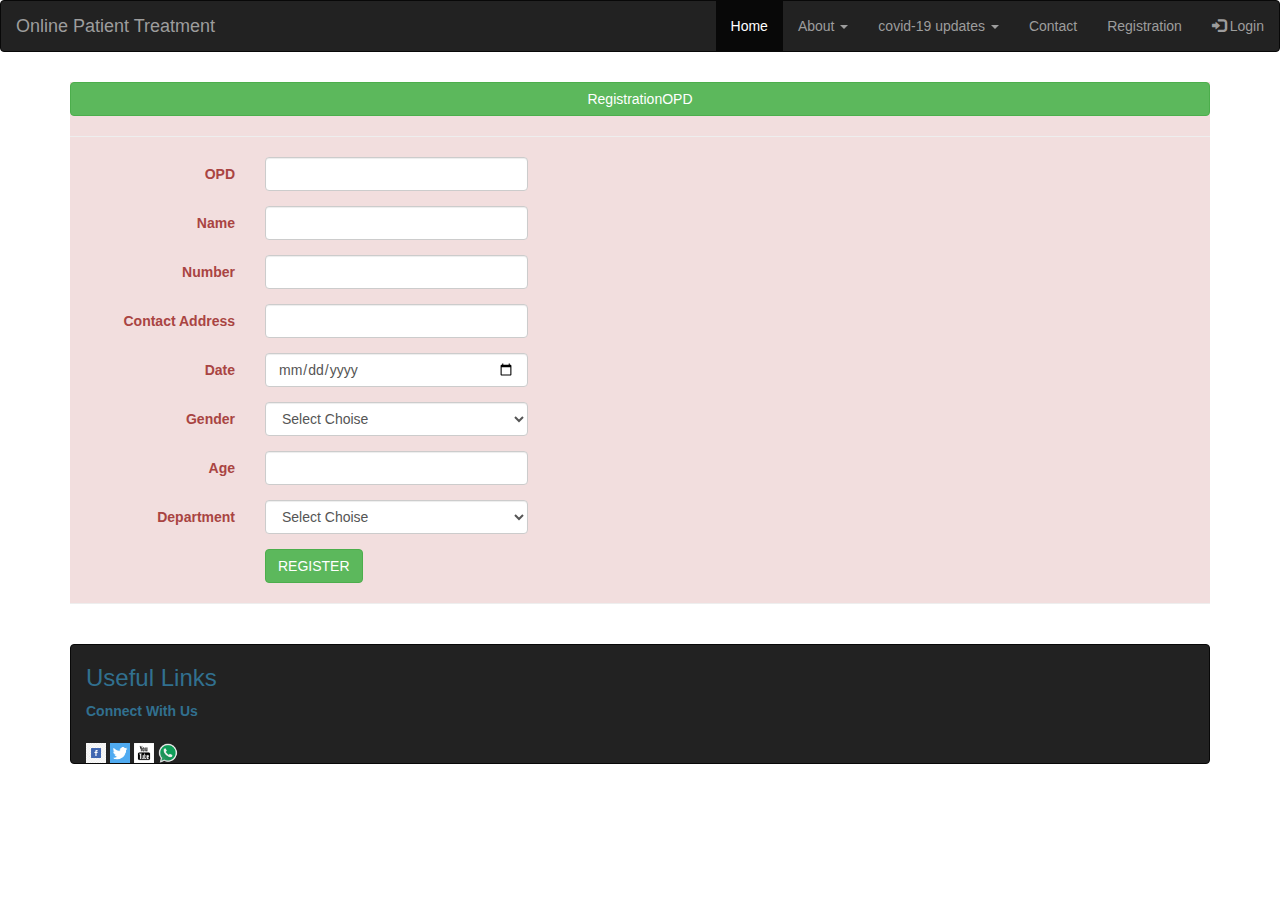
<file: registration.html>
<!DOCTYPE html>
<html>
<head>
    <meta charset="UTF-8">
    <meta charset="utf-8">
    <meta name="viewport" content="width=device-width, initial-scale=1">
    <link rel="stylesheet" href="https://maxcdn.bootstrapcdn.com/bootstrap/3.4.1/css/bootstrap.min.css">
    <script src="https://ajax.googleapis.com/ajax/libs/jquery/3.5.1/jquery.min.js"></script>
    <script src="https://maxcdn.bootstrapcdn.com/bootstrap/3.4.1/js/bootstrap.min.js"></script>
  
    <meta name="viewport" content="width=device-width, initial-scale=1.0">
    
   <link rel="stylesheet" href="mystyle.css">

</head>
<body>
    

     
<nav class="navbar navbar-inverse">
    <div class="container-fluid">
      <div class="navbar-header">
        <a class="navbar-brand" href="#">Online Patient Treatment</a>
      </div>
      <ul class="nav navbar-nav navbar-right">
        <li class="active"><a href="index.html">Home</a></li>
       
  
  
  
  
        <li class="dropdown"><a class="dropdown-toggle" data-toggle="dropdown" href="#">About <span class="caret"></span></a>
          <ul class="dropdown-menu">
            <li><a href="#"></a></li>
            <li><a href="about.html">About Us</a></li>
            <li><a href="Online medecal.html">Online Medicine Purchase</a></li>
             </ul>
        </li>
  
        <li class="dropdown"><a class="dropdown-toggle" data-toggle="dropdown" href="#">covid-19 updates <span class="caret"></span></a>
          <ul class="dropdown-menu">
            <li><a href="#"></a></li>
            <li><a href="World.html">World Cases</a></li>
            <li><a href="pak.html">Pakistan Cases</a></li>
            <li><a href="sin.html">Sindh Cases</a></li>
            <li><a href="pun.html">Punjab Cases</a></li>
            <li><a href="kgil.html">Gilgit-Balstian Cases</a></li>
            <li><a href="kpk.html">KPK Cases</a></li>
            <li><a href="bal.html">Balochistan Cases</a></li>
        
           
  
          </ul>
        </li>
        <li><a href="contact.html">Contact</a></li>
        <li><a href="registration.html"> Registration</a></li>
        <li><a href="login.html"><span class="glyphicon glyphicon-log-in"></span> Login</a></li>
      </ul>
     
    </div>
  </nav>
  
            <div class="container ">
                

<div class="form-horizontal list-group-item-danger center-block">

<form action="/Patient/RegistrationOpd" method="post"><input name="__RequestVerificationToken" type="hidden" value="e6MEHCSIs4CmjZfLJkY19Q41JmwiS7qh-TBcFKXiwY4fxQUPjK1zOkpyZzpZWq9oIuJ2EKtou2PCHg955QAGCE7Pn-Sf2YU6Jnl0auYQyh01" />        <div class="form-horizontal list-group-item-danger center-block">
            <h4 class="btn-group-justified btn btn-success">RegistrationOPD</h4>
            <hr />
            
            <div class="form-group">
                <label class="control-label col-md-2" for="opdiad">OPD</label>
                <div class="col-md-3">
                    <input class="form-control " data-val="true" data-val-number="The field OPD must be a number." data-val-required="OPD is required" id="opdiad" name="opdiad" type="number" value="" />
                    <span class="field-validation-valid text-danger" data-valmsg-for="opdiad" data-valmsg-replace="true"></span>
                </div>
            </div>

            <div class="form-group">
                <label class="control-label col-md-2" for="name">Name</label>
                <div class="col-md-3">
                    <input class="form-control " data-val="true" data-val-required="Name is required" id="name" name="name" type="text" value="" />
                    <span class="field-validation-valid text-danger" data-valmsg-for="name" data-valmsg-replace="true"></span>
                </div>
            </div>

            <div class="form-group">
                <label class="control-label col-md-2" for="Number">Number</label>
                <div class="col-md-3">
                    <input class="form-control text-box single-line" data-val="true" data-val-required="Number is required" id="Number" name="Number" type="text" value="" />
                    <span class="field-validation-valid text-danger" data-valmsg-for="Number" data-valmsg-replace="true"></span>
                </div>
            </div>

            <div class="form-group">
                <label class="control-label col-md-2" for="contact_address">Contact Address</label>
                <div class="col-md-3">
                    <input class="form-control text-box single-line" data-val="true" data-val-required="Contact Address is required" id="contact_address" name="contact_address" type="text" value="" />
                    <span class="field-validation-valid text-danger" data-valmsg-for="contact_address" data-valmsg-replace="true"></span>
                </div>
            </div>

            <div class="form-group">
                <label class="control-label col-md-2" for="date">Date </label>
                <div class="col-md-3">
                    <input class="form-control text-box single-line" data-val="true" data-val-required="Date  is required" id="date" name="date" type="date" value="" />
                    <span class="field-validation-valid text-danger" data-valmsg-for="date" data-valmsg-replace="true"></span>
                </div>
            </div>

            <div class="form-group">
                <label class="control-label col-md-2" for="sex"> Gender</label>
                <div class="col-md-3">
                    <select class="form-control" data-val="true" data-val-required="Gender  is required" id="sex" name="sex"><option value="">Select Choise</option>
<option>Male</option>
<option>Female</option>
<option>Other</option>
</select>

                    <span class="field-validation-valid text-danger" data-valmsg-for="sex" data-valmsg-replace="true"></span>
                </div>
            </div>

            <div class="form-group">
                <label class="control-label col-md-2" for="age"> Age</label>
                <div class="col-md-3">
                    <input class="form-control text-box single-line" data-val="true" data-val-number="The field  Age must be a number." data-val-required="Age  is required" id="age" name="age" type="number" value="" />
                    <span class="field-validation-valid text-danger" data-valmsg-for="age" data-valmsg-replace="true"></span>
                </div>
            </div>

            <div class="form-group">
                <label class="control-label col-md-2" for="department"> Department</label>
                <div class="col-md-3">


                    <select class="form-control" data-val="true" data-val-required="Department  is required" id="department" name="department"><option value="">Select Choise</option>
<option>Sugar</option>
<option>Surgery</option>
<option>fever</option>
</select>
                    <span class="field-validation-valid text-danger" data-valmsg-for="department" data-valmsg-replace="true"></span>
                </div>
            </div>

            <div class="form-group">
                <div class="col-md-offset-2 col-md-10">
                    <input type="submit" value="REGISTER" class="btn btn-success" />
                </div>
            </div>
        </div>
</form>
   


                <hr />

            </div>

          
            <br>

            
  <nav class="navbar navbar-inverse">
    <div class="container-fluid text-l">
      <div class="navbar-footer text-info  ">
  
        <h3 class="useful">Useful Links  </h3>    
       
         <b class="text-gray">Connect With Us </b>  <br> <br>
               <a href="#">  
               <img  src="images/fb.jpg" style="width:20px;"/>  
             </a>
             <a class="twitter" href="#"  >  
                   <img class="twitter" src="images/twitter.png" style="width:20px;" /> 
           </a> 
       
               <a href="#">
                   <img class="youtube" src="images/youtube.png" style="width:20px;"/>  
                 </a> 
                 <a href="#">
                    <img class="whatapp" src="images/whatapp.png" style="width:20px;"/>  
                   </a>
      
  
        </div>
        </div>
  </nav>
      
    
</body>
</html>
</file>
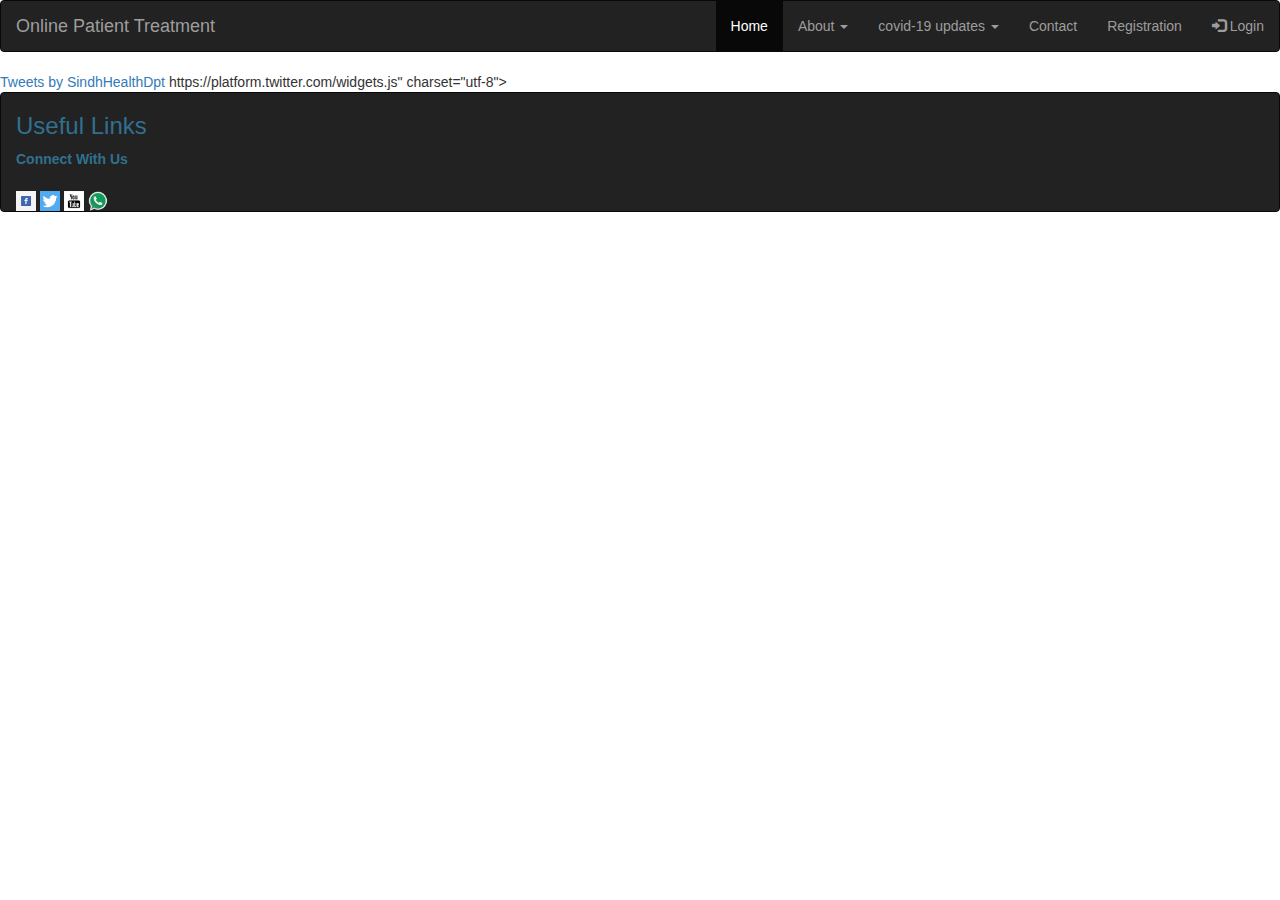
<file: sin.html>
<!DOCTYPE html>
<html lang="en">
<head>
    <meta charset="UTF-8">
    <meta charset="utf-8">
    <meta name="viewport" content="width=device-width, initial-scale=1">
    <link rel="stylesheet" href="https://maxcdn.bootstrapcdn.com/bootstrap/3.4.1/css/bootstrap.min.css">
    <script src="https://ajax.googleapis.com/ajax/libs/jquery/3.5.1/jquery.min.js"></script>
    <script src="https://maxcdn.bootstrapcdn.com/bootstrap/3.4.1/js/bootstrap.min.js"></script>
  
    <meta name="viewport" content="width=device-width, initial-scale=1.0">
    
   <link rel="stylesheet" href="mystyle.css">
</head>
<body>

  
<nav class="navbar navbar-inverse">
    <div class="container-fluid">
      <div class="navbar-header">
        <a class="navbar-brand" href="#">Online Patient Treatment</a>
      </div>
      <ul class="nav navbar-nav navbar-right">
        <li class="active"><a href="index.html">Home</a></li>
       
  
  
  
  
        <li class="dropdown"><a class="dropdown-toggle" data-toggle="dropdown" href="#">About <span class="caret"></span></a>
          <ul class="dropdown-menu">
            <li><a href="#"></a></li>
            <li><a href="about.html">About Us</a></li>
            <li><a href="Online medecal.html">Online Medicine Purchase</a></li>
             </ul>
        </li>
  
        <li class="dropdown"><a class="dropdown-toggle" data-toggle="dropdown" href="#">covid-19 updates <span class="caret"></span></a>
          <ul class="dropdown-menu">
            <li><a href="#"></a></li>
            <li><a href="World.html">World Cases</a></li>
            <li><a href="pak.html">Pakistan Cases</a></li>
            <li><a href="sin.html">Sindh Cases</a></li>
            <li><a href="pun.html">Punjab Cases</a></li>
            <li><a href="kgil.html">Gilgit-Balstian Cases</a></li>
            <li><a href="kpk.html">KPK Cases</a></li>
            <li><a href="bal.html">Balochistan Cases</a></li>
        
           
  
          </ul>
        </li>
        <li><a href="contact.html">Contact</a></li>
        <li><a href="registration.html"> Registration</a></li>
        <li><a href="login.html"><span class="glyphicon glyphicon-log-in"></span> Login</a></li>
      </ul>
     
    </div>
  </nav>
  

  <a class="twitter-timeline" href="https://twitter.com/SindhHealthDpt?ref_src=twsrc%5Etfw">Tweets by SindhHealthDpt</a> <script async src="https://platform.twitter.com/widgets.js" charset="utf-8"></script>
  https://platform.twitter.com/widgets.js" charset="utf-8"></script>
<br>



<nav class="navbar navbar-inverse">
    <div class="container-fluid text-l">
      <div class="navbar-footer text-info  ">
  
        <h3 class="useful">Useful Links  </h3>    
       
         <b class="text-gray">Connect With Us </b>  <br> <br>
               <a href="#">  
               <img  src="images/fb.jpg" style="width:20px;"/>  
             </a>
             <a class="twitter" href="#"  >  
                   <img class="twitter" src="images/twitter.png" style="width:20px;" /> 
           </a> 
       
               <a href="#">
                   <img class="youtube" src="images/youtube.png" style="width:20px;"/>  
                 </a> 
                 <a href="#">
                    <img class="whatapp" src="images/whatapp.png" style="width:20px;"/>  
                   </a>
      
  
        </div>
        </div>
  </nav>
 </body>
</html>
</file>
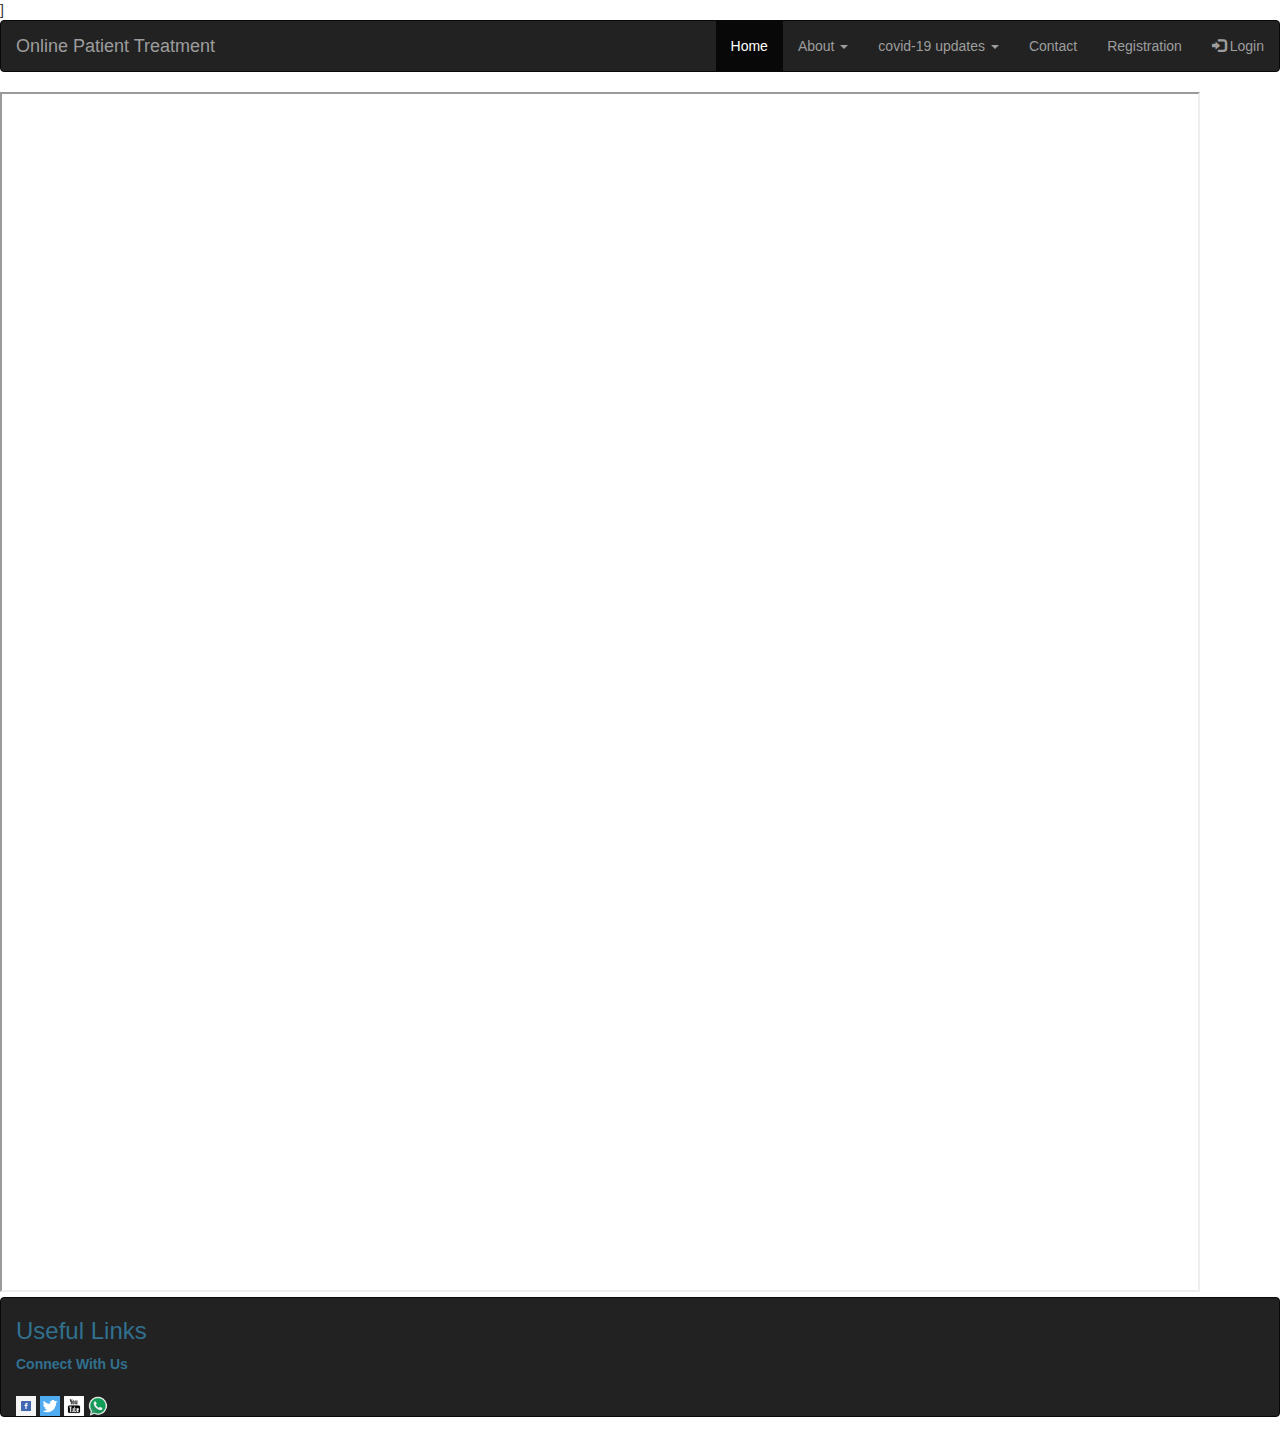
<file: World.html>
<!DOCTYPE html>
<html lang="en">
<head>
    <meta charset="UTF-8">
    <meta charset="utf-8">
    <meta name="viewport" content="width=device-width, initial-scale=1">
    <link rel="stylesheet" href="https://maxcdn.bootstrapcdn.com/bootstrap/3.4.1/css/bootstrap.min.css">
    <script src="https://ajax.googleapis.com/ajax/libs/jquery/3.5.1/jquery.min.js"></script>
    <script src="https://maxcdn.bootstrapcdn.com/bootstrap/3.4.1/js/bootstrap.min.js"></script>
  
    <meta name="viewport" content="width=device-width, initial-scale=1.0">
    
   <link rel="stylesheet" href="mystyle.css">
</head>
<body>

  ] 
  <nav class="navbar navbar-inverse">
    <div class="container-fluid">
      <div class="navbar-header">
        <a class="navbar-brand" href="#">Online Patient Treatment</a>
      </div>
      <ul class="nav navbar-nav navbar-right">
        <li class="active"><a href="index.html">Home</a></li>
       
  
  
  
  
        <li class="dropdown"><a class="dropdown-toggle" data-toggle="dropdown" href="#">About <span class="caret"></span></a>
          <ul class="dropdown-menu">
            <li><a href="#"></a></li>
            <li><a href="about.html">About Us</a></li>
            <li><a href="Online medecal.html">Online Medicine Purchase</a></li>
             </ul>
        </li>
  
        <li class="dropdown"><a class="dropdown-toggle" data-toggle="dropdown" href="#">covid-19 updates <span class="caret"></span></a>
          <ul class="dropdown-menu">
            <li><a href="#"></a></li>
            <li><a href="World.html">World Cases</a></li>
            <li><a href="pak.html">Pakistan Cases</a></li>
            <li><a href="sin.html">Sindh Cases</a></li>
            <li><a href="pun.html">Punjab Cases</a></li>
            <li><a href="kgil.html">Gilgit-Balstian Cases</a></li>
            <li><a href="kpk.html">KPK Cases</a></li>
            <li><a href="bal.html">Balochistan Cases</a></li>
        
           
  
          </ul>
        </li>
        <li><a href="contact.html">Contact</a></li>
        <li><a href="registration.html"> Registration</a></li>
        <li><a href="login.html"><span class="glyphicon glyphicon-log-in"></span> Login</a></li>
      </ul>
     
    </div>
  </nav>
  

  <iframe src="https://www.worldometers.info/coronavirus/" height="1200" width="1200"></iframe>
<br>


<nav class="navbar navbar-inverse">
    <div class="container-fluid text-l">
      <div class="navbar-footer text-info  ">
  
        <h3 class="useful">Useful Links  </h3>    
       
         <b class="text-gray">Connect With Us </b>  <br> <br>
               <a href="#">  
               <img  src="images/fb.jpg" style="width:20px;"/>  
             </a>
             <a class="twitter" href="#"  >  
                   <img class="twitter" src="images/twitter.png" style="width:20px;" /> 
           </a> 
       
               <a href="#">
                   <img class="youtube" src="images/youtube.png" style="width:20px;"/>  
                 </a> 
                 <a href="#">
                    <img class="whatapp" src="images/whatapp.png" style="width:20px;"/>  
                   </a>
      
  
        </div>
        </div>
  </nav>
</body>
</html>
</file>
<file: mystyle.css>
body {font-family: Arial;}

/* Style the tab */
.tab {
  overflow: hidden;
  border: 1px solid #ccc;
  background-color: #f1f1f1;
}

/* Style the buttons inside the tab */
.tab button {
  background-color: inherit;
  float: left;
  border: none;
  outline: none;
  cursor: pointer;
  padding: 14px 16px;
  transition: 0.3s;
  font-size: 17px;
}

/* Change background color of buttons on hover */
.tab button:hover {
  background-color: #ddd;
}

/* Create an active/current tablink class */
.tab button.active {
  background-color: #ccc;
}

/* Style the tab content */
.tabcontent {
  display: none;
  padding: 6px 12px;
  border: 1px solid #ccc;
  border-top: none;
}
</file>
